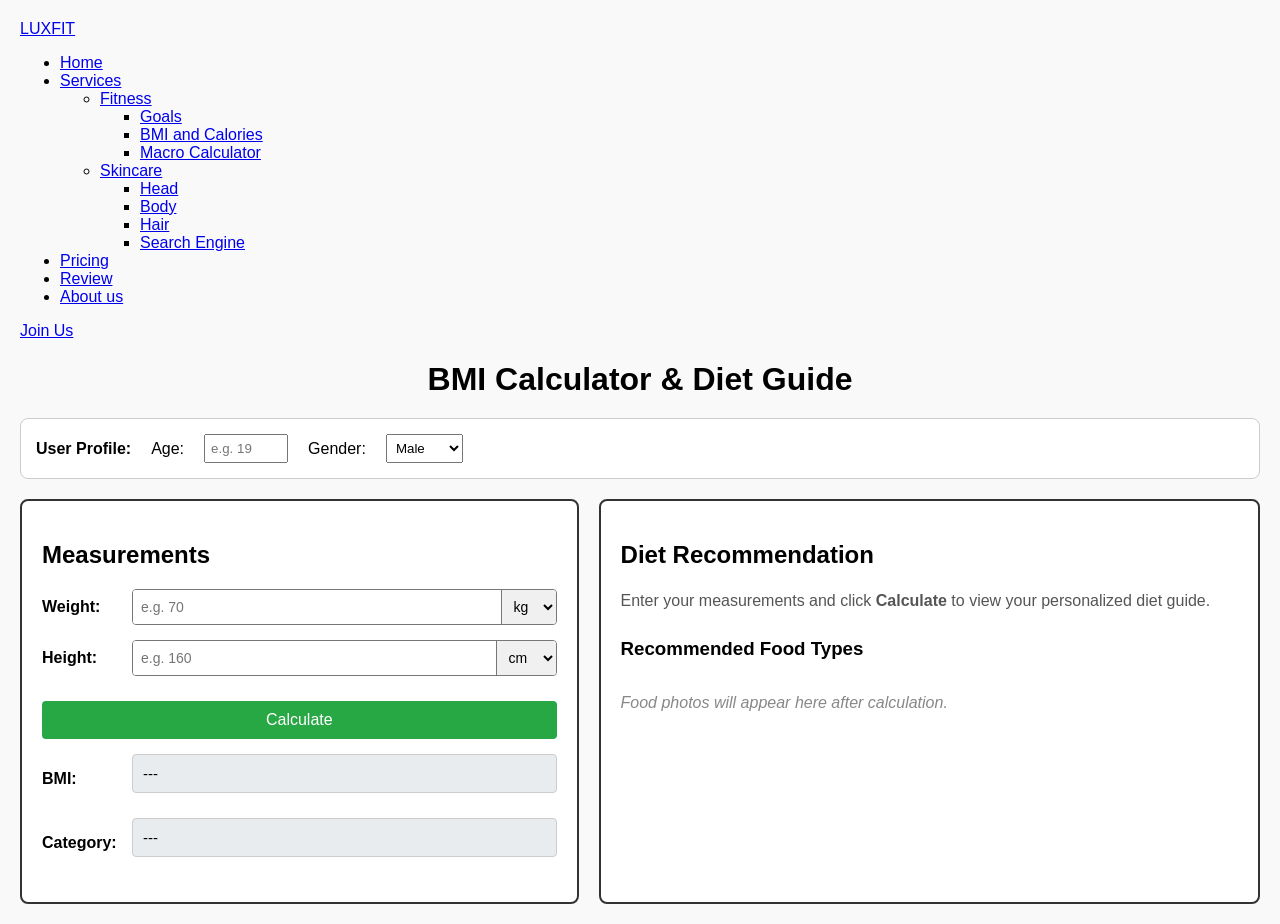
<file: BMI and Calories.html>
<!DOCTYPE html>
<html lang="en">
<head>
    <meta charset="UTF-8">
    <title>BMI Calculator & Diet Guide</title>
    <style>
        body {
            font-family: Arial, sans-serif;
            margin: 20px;
            background-color: #f9f9f9;
        }

        h1 {
            text-align: center;
            margin-bottom: 20px;
        }

        .profile-container {
            background-color: #fff;
            border: 1px solid #ccc;
            padding: 15px;
            border-radius: 8px;
            margin-bottom: 20px;
            display: flex;
            gap: 20px;
            align-items: center;
        }

        .main-container {
            display: flex;
            gap: 20px;
            align-items: stretch;
        }

        .card-left {
            flex: 1;
            background-color: #fff;
            border: 2px solid #333;
            padding: 20px;
            border-radius: 8px;
            display: flex;
            flex-direction: column;
        }

        .card-right {
            flex: 1.2;
            background-color: #fff;
            border: 2px solid #333;
            padding: 20px;
            border-radius: 8px;
            display: flex;
            flex-direction: column;
        }

        .input-row {
            display: flex;
            align-items: center;
            margin-bottom: 15px;
            gap: 10px;
        }

        .input-row label {
            width: 80px;
            font-weight: bold;
        }

        .inline-group {
            display: flex;
            flex: 1;
            border: 1px solid #777;
            border-radius: 4px;
            overflow: hidden;
        }

        .inline-group input {
            flex: 1;
            padding: 8px;
            border: none;
            outline: none;
            font-size: 14px;
            width: 100%;
        }

        .inline-group select {
            padding: 8px;
            border: none;
            border-left: 1px solid #777;
            background-color: #f0f0f0;
            font-size: 14px;
            cursor: pointer;
        }

        .calc-btn {
            width: 100%;
            padding: 10px;
            background-color: #28a745;
            color: white;
            font-size: 16px;
            border: none;
            border-radius: 4px;
            cursor: pointer;
            margin-top: 10px;
            margin-bottom: 15px;
        }

        .calc-btn:hover {
            background-color: #218838;
        }

        .result-box {
            background-color: #e9ecef;
            border: 1px solid #ccc;
            padding: 10px;
            border-radius: 4px;
            font-size: 15px;
            margin-bottom: 10px;
        }

        .image-gallery {
            display: flex;
            gap: 15px;
            margin-top: 15px;
            flex-wrap: wrap;
        }

        .food-card {
            flex: 1;
            min-width: 120px;
            text-align: center;
        }

        .food-card img {
            width: 100%;
            height: 100px;
            object-fit: cover;
            border-radius: 6px;
            border: 1px solid #ddd;
        }

        .food-card p {
            margin-top: 5px;
            font-size: 12px;
            font-weight: bold;
            margin-bottom: 5px;
        }

        /* Calorie Calculator Section */
        .calorie-card-box {
            margin-top: 20px;
            background-color: #fff;
            border: 2px solid #333;
            padding: 20px;
            border-radius: 8px;
        }

        .food-select-row {
            display: flex;
            gap: 10px;
            align-items: center;
            margin-bottom: 10px;
            background-color: #f8f9fa;
            padding: 10px 14px;
            border-radius: 6px;
            border: 1px solid #e0e0e0;
            flex-wrap: wrap;
            position: relative;
        }

        .food-input-container {
            position: relative;
            flex: 2;
            min-width: 180px;
        }

        .food-name-input {
            width: 100%;
            padding: 8px;
            border: 1px solid #ccc;
            border-radius: 4px;
            font-size: 14px;
            box-sizing: border-box;
        }

        /* Autocomplete Suggestions Box */
        .autocomplete-items {
            position: absolute;
            border: 1px solid #d4d4d4;
            border-bottom: none;
            border-top: none;
            z-index: 99;
            top: 100%;
            left: 0;
            right: 0;
            background-color: #fff;
            max-height: 180px;
            overflow-y: auto;
            box-shadow: 0px 4px 6px rgba(0,0,0,0.1);
        }

        .autocomplete-items div {
            padding: 8px 12px;
            cursor: pointer;
            background-color: #fff;
            border-bottom: 1px solid #d4d4d4;
            font-size: 13px;
            display: flex;
            justify-content: space-between;
        }

        .autocomplete-items div:hover {
            background-color: #e9e9e9;
        }

        .kcal-input-container, .portion-input-container {
            display: flex;
            align-items: center;
            gap: 5px;
            flex: 1;
            min-width: 140px;
        }

        .kcal-input-container input, .portion-input-container input {
            width: 80px;
            padding: 7px;
            border: 1px solid #ccc;
            border-radius: 4px;
            font-size: 14px;
        }

        .remove-btn {
            background-color: #dc3545;
            color: white;
            border: none;
            padding: 7px 12px;
            border-radius: 4px;
            cursor: pointer;
            font-size: 14px;
            font-weight: bold;
        }

        .add-btn {
            background-color: #007bff;
            color: white;
            border: none;
            padding: 9px 16px;
            border-radius: 4px;
            cursor: pointer;
            font-size: 15px;
            font-weight: bold;
            margin-top: 10px;
        }

        .total-calorie-box {
            background-color: #e8f4ea;
            border: 1px solid #28a745;
            color: #155724;
            padding: 14px;
            border-radius: 6px;
            font-weight: bold;
            text-align: center;
            margin-top: 15px;
            font-size: 18px;
        }

        .feedback-box {
            margin-top: 12px;
            padding: 12px 16px;
            border-radius: 6px;
            font-size: 14px;
            line-height: 1.4;
            display: none;
        }

        .feedback-warning { background-color: #fff3cd; border: 1px solid #ffeeba; color: #856404; }
        .feedback-encouragement { background-color: #cce5ff; border: 1px solid #b8daff; color: #004085; }
        .feedback-good { background-color: #d4edda; border: 1px solid #c3e6cb; color: #155724; }

        .helper-badge {
            display: inline-block;
            background-color: #e2e3e5;
            color: #383d41;
            font-size: 12px;
            padding: 4px 10px;
            border-radius: 12px;
            cursor: pointer;
            margin-bottom: 12px;
        }
    </style>
</head>
<body>

        <!-- header section code -->
     <header>
        <a href="#home" class="logo">LUX<span>FIT</span></a>
        
        <div class='bx bx-menu' id="menu-icon"></div>  
        




<ul class="navbar">
    <li><a href="index.html">Home</a></li>
    <li class="services-menu">
        <a href="#" class="services-toggle" role="button" aria-expanded="false">
            Services <i class='bx bx-chevron-down'></i>
        </a>
    
        <ul class="dropdown">
            <!-- Fitness Nested Dropdown -->
            <li class="has-nested">
                <a href="#" class="nested-toggle">Fitness <i class='bx bx-chevron-down'></i></a>
                <ul class="nested-dropdown">
                    <li><a href="t3.html">Goals</a></li>
                    <li><a href="bmi.html">BMI and Calories</a></li>
                    <li><a href="macro-calculator.html">Macro Calculator</a></li>
                </ul>
            </li>

            <!-- Skincare Nested Dropdown -->
            <li class="has-nested">
                <a href="#" class="nested-toggle">Skincare <i class='bx bx-chevron-down'></i></a>
                <ul class="nested-dropdown">
                    <li><a href="head.html">Head</a></li>
                    <li><a href="body.html">Body</a></li>
                    <li><a href="hair.html">Hair</a></li>
                    <li><a href="search.html">Search Engine</a></li>
                </ul>
            </li>
        </ul>
    </li>
    
    <li><a href="#plans">Pricing</a></li>
    <li><a href="#review">Review</a></li>
    <li><a href="index.html#about">About us</a></li>
</ul>




    
        <div class="top-btn">
            <a href="#" class="nav-btn">Join Us</a>
        </div>
     </header>

    <h1>BMI Calculator & Diet Guide</h1>

    <div class="profile-container">
        <strong>User Profile:</strong>
        <label for="age">Age:</label>
        <input type="number" id="age" min="1" max="120" placeholder="e.g. 19" style="width: 70px; padding: 5px;">

        <label for="gender">Gender:</label>
        <select id="gender" style="padding: 5px;">
            <option value="male">Male</option>
            <option value="female">Female</option>
            <option value="other">Other</option>
        </select>
    </div>

    <div class="main-container">
        <div class="card-left">
            <h2>Measurements</h2>
            <div class="input-row">
                <label for="weight">Weight:</label>
                <div class="inline-group">
                    <input type="number" id="weight" step="any" placeholder="e.g. 70">
                    <select id="weightUnit">
                        <option value="kg">kg</option>
                        <option value="lbs">lbs</option>
                    </select>
                </div>
            </div>

            <div class="input-row">
                <label for="height">Height:</label>
                <div class="inline-group" id="singleHeightContainer">
                    <input type="number" id="height" step="any" placeholder="e.g. 160">
                    <select id="heightUnit" onchange="toggleHeightInput()">
                        <option value="cm">cm</option>
                        <option value="m">m</option>
                        <option value="ft">ft/in</option>
                    </select>
                </div>

                <div id="feetContainer" style="display: none; flex: 1;">
                    <div style="display: flex; gap: 5px;">
                        <div class="inline-group">
                            <input type="number" id="feet" placeholder="ft">
                        </div>
                        <div class="inline-group">
                            <input type="number" id="inches" placeholder="in">
                            <select id="heightUnitFt" onchange="toggleHeightInput()">
                                <option value="ft">ft/in</option>
                                <option value="cm">cm</option>
                                <option value="m">m</option>
                            </select>
                        </div>
                    </div>
                </div>
            </div>

            <button class="calc-btn" onclick="processBMI()">Calculate</button>

            <div class="input-row">
                <label>BMI:</label>
                <div class="result-box" style="flex: 1;" id="bmiValue">---</div>
            </div>

            <div class="input-row">
                <label>Category:</label>
                <div class="result-box" style="flex: 1;" id="categoryValue">---</div>
            </div>
        </div>

        <div class="card-right">
            <h2>Diet Recommendation</h2>
            <div id="recommendationText" style="line-height: 1.5; color: #555;">
                Enter your measurements and click <strong>Calculate</strong> to view your personalized diet guide.
            </div>

            <h3 style="margin-top: 25px;">Recommended Food Types</h3>
            <div class="image-gallery" id="foodGallery">
                <div style="color: #888; font-style: italic;">Food photos will appear here after calculation.</div>
            </div>
        </div>
    </div>

    <!-- CALORIE CALCULATOR BOX WITH AUTOCOMPLETE -->
    <div class="calorie-card-box" id="calorieCardBox" style="display: none;">
        <h2>Custom Meal Calorie Calculator</h2>
        <p style="font-size: 14px; color: #666; margin-bottom: 8px;">
            Type in your food items—<strong>auto-suggestions will auto-fill calorie values!</strong> Try typing <em>Pork</em>, <em>Beef</em>, <em>Prawn</em>, or <em>Rice</em>.
        </p>

        <span class="helper-badge" onclick="alert('Quick Myanmar Benchmark Reference:\n• Water Spinach (Gazun Ywet): ~19 kcal/100g\n• Prawn / Shrimp: ~99 kcal/100g\n• Cooked Rice (Htamin): ~130 kcal/100g\n• Pork Curry (Lean): ~242 kcal/100g\n• Beef Curry: ~250 kcal/100g\n• Mohinga: ~120 kcal/100g\n• Tea Leaf Salad (Laphet Thoke): ~280 kcal/100g')">
            ℹ️ Quick Myanmar Calorie Reference Guide
        </span>

        <div id="calorieRowsContainer"></div>

        <button class="add-btn" onclick="addFoodRow()">+ Add Food Item</button>

        <div class="total-calorie-box" id="totalCalorieBox">
            Estimated Meal Total: 0 kcal
        </div>

        <div class="feedback-box" id="feedbackBox"></div>
    </div>

    <script>
        let currentBMICategory = "Normal weight";

        // Local & Myanmar Calorie Lookup Database (kcal per 100g)
        const foodDatabase = [
            // Meats & Seafood
            { name: "Pork (Lean Curry)", cal: 242 },
            { name: "Pork Belly (Fatty)", cal: 518 },
            { name: "Beef (Lean Curry)", cal: 250 },
            { name: "Prawn / Shrimp", cal: 99 },
            { name: "Chicken Breast (Grilled/Boiled)", cal: 165 },
            { name: "Chicken Curry (with Gravy)", cal: 215 },
            { name: "Freshwater Fish / Hilsa (Nga Hlaing)", cal: 180 },
            { name: "Fried Fish Fillet", cal: 232 },
            { name: "Mutton / Goat Curry", cal: 234 },

            // Myanmar Dishes & Staples
            { name: "Cooked White Rice (Htamin)", cal: 130 },
            { name: "Cooked Sticky Rice (Kauk Hnyin)", cal: 160 },
            { name: "Mohinga (Noodles + Soup)", cal: 120 },
            { name: "Tea Leaf Salad (Laphet Thoke)", cal: 280 },
            { name: "Shan Noodles (Shan Khauk Swe)", cal: 145 },
            { name: "Water Spinach (Gazun Ywet)", cal: 19 },
            { name: "Eggplant Curry (Khayan Thee)", cal: 85 },

            // Eggs & Others
            { name: "Boiled Egg", cal: 155 },
            { name: "Fried Egg", cal: 196 },
            { name: "Steamed Broccoli", cal: 35 },
            { name: "Apple", cal: 52 },
            { name: "Banana", cal: 89 }
        ];

        // Default food rows populated based on BMI result
        const defaultFoods = {
            "Underweight": [
                { name: "Pork (Lean Curry)", calPer100g: 242, defaultGrams: 150 },
                { name: "Cooked White Rice (Htamin)", calPer100g: 130, defaultGrams: 200 },
                { name: "Prawn / Shrimp", calPer100g: 99, defaultGrams: 100 }
            ],
            "Normal weight": [
                { name: "Chicken Curry (with Gravy)", calPer100g: 215, defaultGrams: 150 },
                { name: "Cooked White Rice (Htamin)", calPer100g: 130, defaultGrams: 150 },
                { name: "Water Spinach (Gazun Ywet)", calPer100g: 19, defaultGrams: 100 }
            ],
            "Overweight": [
                { name: "Prawn / Shrimp", calPer100g: 99, defaultGrams: 150 },
                { name: "Water Spinach (Gazun Ywet)", calPer100g: 19, defaultGrams: 150 },
                { name: "Cooked White Rice (Htamin)", calPer100g: 130, defaultGrams: 100 }
            ],
            "Obese": [
                { name: "Water Spinach (Gazun Ywet)", calPer100g: 19, defaultGrams: 200 },
                { name: "Freshwater Fish / Hilsa (Nga Hlaing)", calPer100g: 180, defaultGrams: 120 },
                { name: "Steamed Broccoli", calPer100g: 35, defaultGrams: 150 }
            ]
        };

        function toggleHeightInput() {
            const singleUnit = document.getElementById("heightUnit").value;
            const singleContainer = document.getElementById("singleHeightContainer");
            const feetContainer = document.getElementById("feetContainer");

            if (singleUnit === "ft") {
                singleContainer.style.display = "none";
                feetContainer.style.display = "block";
                document.getElementById("heightUnitFt").value = "ft";
            } else {
                singleContainer.style.display = "flex";
                feetContainer.style.display = "none";
            }
        }

        function calculateBMI(weightKg, heightMeters) {
            return weightKg / (heightMeters * heightMeters);
        }

        function getDietDetails(bmi, age, gender) {
            let category = "";
            let text = "";
            let foods = [];

            // Updated Unsplash URLs ensuring reliable image loading
            if (bmi < 18.5) {
                category = "Underweight";
                text = "Focus on a nutrient-dense calorie surplus. Include healthy protein (pork, beef, prawns), whole grains, and healthy fats to build lean mass.";
                foods = [
                    { name: "Avocado & Healthy Fats", url: "https://images.unsplash.com/photo-1523049673857-eb18f1d7b578?auto=format&fit=crop&w=300&q=80" },
                    { name: "Nuts & Seeds", url: "https://images.unsplash.com/photo-1508061253366-f7da158b6d46?auto=format&fit=crop&w=300&q=80" },
                    { name: "Lean Chicken Breast", url: "https://images.unsplash.com/photo-1532550907401-a500c9a57435?auto=format&fit=crop&w=300&q=80" }
                ];
            } else if (bmi >= 18.5 && bmi < 25.0) {
                category = "Normal weight";
                text = "Maintain a balanced diet with whole foods, lean proteins (prawns, fish, chicken), fresh vegetables, and rice to keep energy levels stable.";
                foods = [
                    { name: "Fresh Vegetables", url: "https://images.unsplash.com/photo-1540420773420-3366772f4999?auto=format&fit=crop&w=300&q=80" },
                    { name: "Lean Poultry", url: "https://images.unsplash.com/photo-1532550907401-a500c9a57435?auto=format&fit=crop&w=300&q=80" },
                    { name: "Cooked Rice", url: "https://images.unsplash.com/photo-1586201375761-83865001e31c?auto=format&fit=crop&w=300&q=80" }
                ];
            } else if (bmi >= 25.0 && bmi < 30.0) {
                category = "Overweight";
                text = "Aim for a slight caloric deficit. Focus on high-fiber greens (Water Spinach), prioritize lean protein (prawns, white fish), and reduce heavy oils.";
                foods = [
                    { name: "Leafy Spinach / Greens", url: "https://images.unsplash.com/photo-1576045057995-568f588f82fb?auto=format&fit=crop&w=300&q=80" },
                    { name: "Lentils & Beans", url: "https://images.unsplash.com/photo-1551462147-ff29053bfc14?auto=format&fit=crop&w=300&q=80" },
                    { name: "Fresh Berries", url: "https://images.unsplash.com/photo-1464965911861-746a04b4bca6?auto=format&fit=crop&w=300&q=80" }
                ];
            } else {
                category = "Obese";
                text = "Focus on a structured caloric deficit with whole foods. Eliminate deep-fried snacks, sugary drinks, and excess oil in curries.";
                foods = [
                    { name: "Steamed Vegetables", url: "https://images.unsplash.com/photo-1510812431401-41d2bd2722f3?auto=format&fit=crop&w=300&q=80" },
                    { name: "Lean Fish Fillet", url: "https://images.unsplash.com/photo-1519708227418-c8fd9a32b7a2?auto=format&fit=crop&w=300&q=80" },
                    { name: "Leafy Greens", url: "https://images.unsplash.com/photo-1576045057995-568f588f82fb?auto=format&fit=crop&w=300&q=80" }
                ];
            }

            if (age < 25) {
                text += " (Note: As a young adult, make sure you consume sufficient daily protein to fuel active muscle mass.)";
            } else if (age >= 50) {
                text += " (Note: Prioritize calcium and protein-rich meals to maintain bone density and muscle retention.)";
            }

            if (gender === "female") {
                text += " Include iron-rich greens and healthy essential fats for hormonal health.";
            } else if (gender === "male") {
                text += " Keep lean protein levels high for active muscle recovery.";
            }

            return { category, text, foods };
        }

        function setupAutocomplete(inputElement, kcalInputElement) {
            inputElement.addEventListener("input", function() {
                const val = this.value;
                closeAllLists();
                if (!val) return false;

                const listContainer = document.createElement("DIV");
                listContainer.setAttribute("class", "autocomplete-items");
                this.parentNode.appendChild(listContainer);

                foodDatabase.forEach(item => {
                    if (item.name.toLowerCase().includes(val.toLowerCase())) {
              const itemDiv = document.createElement("DIV");
                        itemDiv.innerHTML = `<span><strong>${item.name.substr(0, val.length)}</strong>${item.name.substr(val.length)}</span><span style="color:#28a745; font-weight:bold;">${item.cal} kcal</span>`;
                        
                        itemDiv.addEventListener("click", function() {
                            inputElement.value = item.name;
                            kcalInputElement.value = item.cal;
                            closeAllLists();
                            recalculateTotalCalories();
                        });
                        listContainer.appendChild(itemDiv);
                    }
                });
            });
        }

        function closeAllLists(elmnt) {
            const items = document.getElementsByClassName("autocomplete-items");
            for (let i = 0; i < items.length; i++) {
                if (elmnt != items[i]) {
                    items[i].parentNode.removeChild(items[i]);
                }
            }
        }

        document.addEventListener("click", function (e) {
            closeAllLists(e.target);
        });

        function addFoodRow(foodName = "", calPer100g = 150, grams = 100) {
            const container = document.getElementById("calorieRowsContainer");
            const row = document.createElement("div");
            row.className = "food-select-row";

            const itemNum = container.children.length + 1;
            row.innerHTML = `
                <strong class="item-label" style="font-size: 13px; min-width: 55px;">Item ${itemNum}:</strong>
                <div class="food-input-container">
                    <input type="text" class="food-name-input" value="${foodName}" placeholder="Start typing (Pork, Prawn, Rice...)">
                </div>
                <div class="kcal-input-container">
                    <input type="number" class="cal-input" value="${calPer100g}" min="0" step="5" oninput="recalculateTotalCalories()">
                    <span style="font-size: 13px; color: #555;">kcal/100g</span>
                </div>
                <div class="portion-input-container">
                    <input type="number" class="gram-input" value="${grams}" min="0" step="5" oninput="recalculateTotalCalories()">
                    <span style="font-size: 13px; color: #555;">grams (g)</span>
                </div>
                <button class="remove-btn" onclick="removeFoodRow(this)">✕</button>
            `;
            
            container.appendChild(row);

            const nameInput = row.querySelector(".food-name-input");
            const calInput = row.querySelector(".cal-input");
            setupAutocomplete(nameInput, calInput);

            recalculateTotalCalories();
        }

        function removeFoodRow(btn) {
            const row = btn.closest(".food-select-row");
            row.remove();
            updateItemLabels();
            recalculateTotalCalories();
        }

        function updateItemLabels() {
            const rows = document.querySelectorAll(".food-select-row");
            rows.forEach((row, idx) => {
                let label = row.querySelector(".item-label");
                if (label) label.textContent = `Item ${idx + 1}:`;
            });
        }

        function recalculateTotalCalories() {
            let total = 0;
            const rows = document.querySelectorAll(".food-select-row");

            rows.forEach(row => {
                const calPer100g = parseFloat(row.querySelector(".cal-input").value) || 0;
                const grams = parseFloat(row.querySelector(".gram-input").value) || 0;

                if (calPer100g > 0 && grams > 0) {
                    total += (grams / 100) * calPer100g;
                }
            });

            const roundTotal = Math.round(total);
            document.getElementById("totalCalorieBox").textContent = `Estimated Meal Total: ${roundTotal} kcal`;

            evaluateMealCalories(roundTotal);
        }

        function evaluateMealCalories(totalCalories) {
            const feedbackBox = document.getElementById("feedbackBox");
            if (!feedbackBox) return;

            if (totalCalories === 0) {
                feedbackBox.style.display = "none";
                return;
            }

            feedbackBox.style.display = "block";
            feedbackBox.className = "feedback-box";

            if (currentBMICategory === "Overweight" || currentBMICategory === "Obese") {
                if (totalCalories > 750) {
                    feedbackBox.classList.add("feedback-warning");
                    feedbackBox.innerHTML = `<strong>Gentle Note:</strong> This meal total (${totalCalories} kcal) is quite rich. If you are aiming for a caloric deficit, consider trimming portion sizes slightly or pairing with lighter greens!`;
                } else {
                    feedbackBox.classList.add("feedback-good");
                    feedbackBox.innerHTML = `<strong>Looking Good:</strong> This meal estimate (${totalCalories} kcal) fits well within a balanced, moderate portion for weight management!`;
                }
            } else if (currentBMICategory === "Underweight") {
                if (totalCalories < 500) {
                    feedbackBox.classList.add("feedback-encouragement");
                    feedbackBox.innerHTML = `<strong>Gentle Note:</strong> This meal total (${totalCalories} kcal) is relatively light. Adding healthy fats or increasing portion sizes can help reach your energy goals!`;
                } else {
                    feedbackBox.classList.add("feedback-good");
                    feedbackBox.innerHTML = `<strong>Great Choice:</strong> This meal estimate (${totalCalories} kcal) provides a solid, nutrient-dense calorie boost to support your gain goals!`;
                }
            } else {
                if (totalCalories > 850) {
                    feedbackBox.classList.add("feedback-warning");
                    feedbackBox.innerHTML = `<strong>Note:</strong> This is a fairly hearty meal (${totalCalories} kcal). Ensure it aligns with your total daily energy needs!`;
                } else {
                    feedbackBox.classList.add("feedback-good");
                    feedbackBox.innerHTML = `<strong>Balanced Meal:</strong> This meal total (${totalCalories} kcal) fits comfortably into a standard daily diet.`;
                }
            }
        }

        function processBMI() {
            const ageInput = parseInt(document.getElementById("age").value);
            const genderInput = document.getElementById("gender").value;
            const weightInput = parseFloat(document.getElementById("weight").value);
            const weightUnit = document.getElementById("weightUnit").value;
            
            const bmiBox = document.getElementById("bmiValue");
            const categoryBox = document.getElementById("categoryValue");
            const recommendationText = document.getElementById("recommendationText");
            const foodGallery = document.getElementById("foodGallery");
            const calorieCardBox = document.getElementById("calorieCardBox");
            const calorieRowsContainer = document.getElementById("calorieRowsContainer");

            if (isNaN(ageInput) || ageInput <= 0) {
                alert("Please enter a valid age in the top profile bar.");
                return;
            }

            if (isNaN(weightInput) || weightInput <= 0) {
                alert("Please enter a valid weight.");
                return;
            }

            let weightKg = (weightUnit === "lbs") ? (weightInput * 0.453592) : weightInput;
            let heightMeters = 0;

            const singleUnit = document.getElementById("heightUnit").value;
            if (singleUnit === "ft" || document.getElementById("feetContainer").style.display === "block") {
                const feet = parseFloat(document.getElementById("feet").value) || 0;
                const inches = parseFloat(document.getElementById("inches").value) || 0;
                
                if (feet <= 0 && inches <= 0) {
                    alert("Please enter valid height values.");
                    return;
                }
                heightMeters = ((feet * 12) + inches) * 0.0254;
            } else {
                const heightInput = parseFloat(document.getElementById("height").value);
                if (isNaN(heightInput) || heightInput <= 0) {
                    alert("Please enter a valid height.");
                    return;
                }
                heightMeters = (singleUnit === "cm") ? (heightInput / 100) : heightInput;
            }

            const bmi = calculateBMI(weightKg, heightMeters);
            const details = getDietDetails(bmi, ageInput, genderInput);

            currentBMICategory = details.category;

            bmiBox.textContent = bmi.toFixed(2);
            categoryBox.textContent = details.category;
            recommendationText.textContent = details.text;

            foodGallery.innerHTML = "";
            calorieRowsContainer.innerHTML = "";

            details.foods.forEach((item) => {
                const card = document.createElement("div");
                card.className = "food-card";
                card.innerHTML = `<img src="${item.url}" alt="${item.name}"><p>${item.name}</p>`;
                foodGallery.appendChild(card);
            });

            const initialList = defaultFoods[details.category] || defaultFoods["Normal weight"];
            initialList.forEach(item => {
                addFoodRow(item.name, item.calPer100g, item.defaultGrams);
            });

            calorieCardBox.style.display = "block";
        }
    </script>

</body>
</html>
</file>
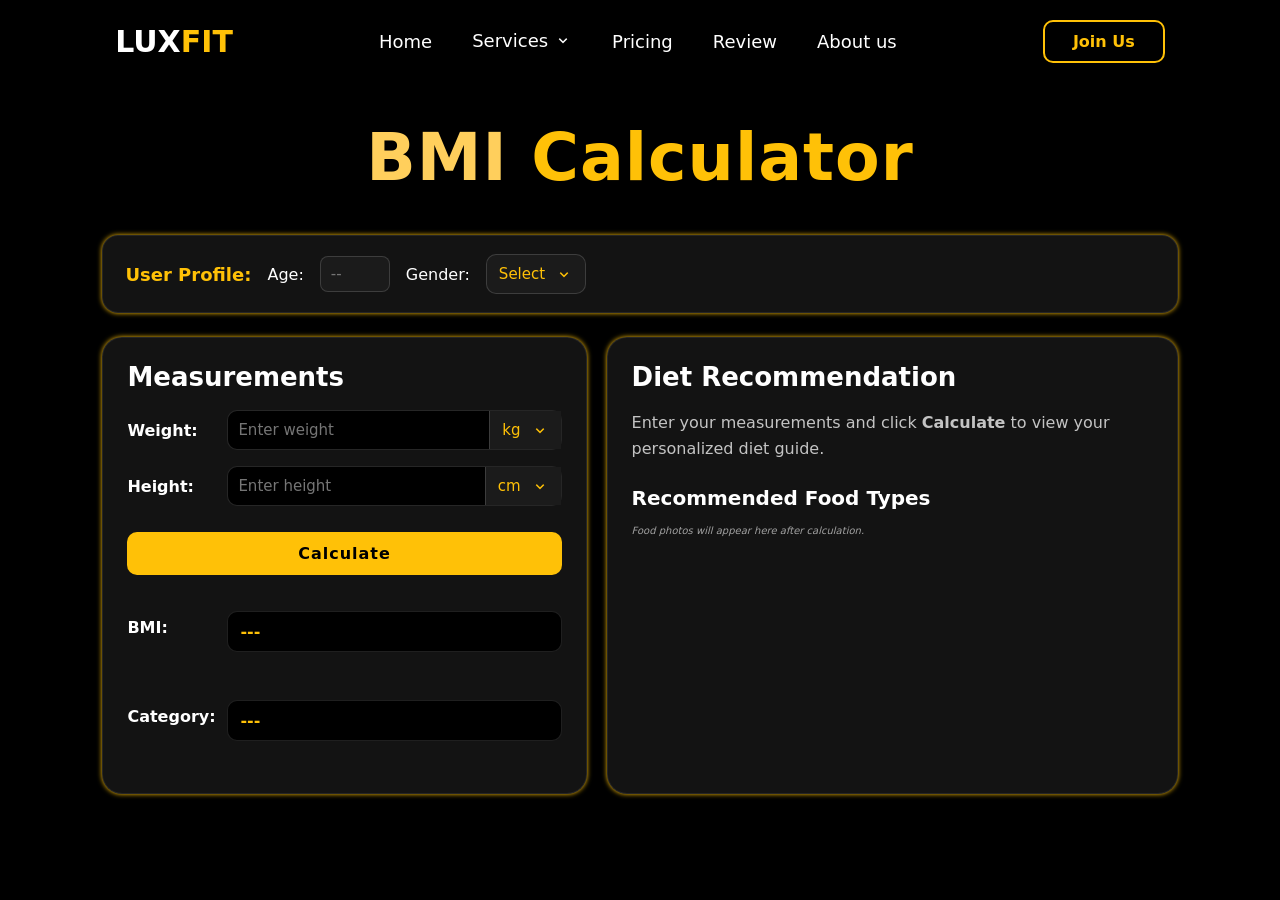
<file: bmi.html>
<!DOCTYPE html>
<html lang="en">
<head>
    <meta charset="UTF-8">
    <meta name="viewport" content="width=device-width, initial-scale=1.0">
    <title>BMI Calculator &amp; Diet Guide | LUXFIT</title>

    <!-- Icons (boxicons) and scroll animations (AOS) -->
    <link href='https://unpkg.com/boxicons@2.1.4/css/boxicons.min.css' rel='stylesheet'>
    <link rel="stylesheet" href="https://unpkg.com/aos@next/dist/aos.css">

    <!-- style.css = shared LUXFIT site theme | bmi.css = this page's own styles -->
    <link rel="stylesheet" href="style.css">
    <link rel="stylesheet" href="bmi.css">
</head>
<body>

    <!-- ================= HEADER / NAV BAR ================= -->
    <!-- header section code -->
     <header>
        <a href="#home" class="logo">LUX<span>FIT</span></a>
        
        <div class='bx bx-menu' id="menu-icon"></div>  
        




<ul class="navbar">
    <li><a href="idex.html">Home</a></li>
    <li class="services-menu">
        <a href="#" class="services-toggle" role="button" aria-expanded="false">
            Services <i class='bx bx-chevron-down'></i>
        </a>
    
        <ul class="dropdown">
            <!-- Fitness Nested Dropdown -->
            <li class="has-nested">
                <a href="#" class="nested-toggle">Fitness <i class='bx bx-chevron-down'></i></a>
                <ul class="nested-dropdown">
                    <li><a href="t3.html">Goals</a></li>
                    <li><a href="bmi.html">BMI and Calories</a></li>
                    <li><a href="macro-calculator.html">Macro Calculator</a></li>
                </ul>
            </li>

            <!-- Skincare Nested Dropdown -->
            <li class="has-nested">
                <a href="#" class="nested-toggle">Skincare <i class='bx bx-chevron-down'></i></a>
                <ul class="nested-dropdown">
                    <li><a href="head.html">Head</a></li>
                    <li><a href="body.html">Body</a></li>
                    <li><a href="hair.html">Hair</a></li>
                    <li><a href="search.html">Search Engine</a></li>
                </ul>
            </li>
        </ul>
    </li>
    
    <li><a href="#plans">Pricing</a></li>
    <li><a href="#review">Review</a></li>
    <li><a href="#about">About us</a></li>
</ul>




    
        <div class="top-btn">
            <a href="#" class="nav-btn">Join Us</a>
        </div>
     </header>

    <!-- ================= BMI CALCULATOR SECTION ================= -->
    <section class="bmi-section">

        <h1 class="heading" data-aos="zoom-in">BMI <span>Calculator</span></h1>

        <!-- ---- User profile: age + gender (both start empty) ---- -->
        <div class="profile-container" data-aos="fade-up">
            <strong>User Profile:</strong>

            <label for="age">Age:</label>
            <input type="number" id="age" class="age-input" placeholder="--" min="1">

            <label for="gender">Gender:</label>
            <select id="gender">
                <option value="" disabled selected>Select</option>
                <option value="male">Male</option>
                <option value="female">Female</option>
                <option value="other">Other</option>
            </select>
        </div>

        <div class="main-container">

            <!-- ---- Left card: measurements ---- -->
            <div class="card-left" data-aos="zoom-in-down">
                <h2>Measurements</h2>

                <!-- Weight + unit choice bar (kg / lbs) -->
                <div class="input-row">
                    <label for="weight">Weight:</label>
                    <div class="inline-group">
                        <input type="number" id="weight" placeholder="Enter weight" min="1">
                        <select id="weightUnit" class="unit-select">
                            <option value="kg">kg</option>
                            <option value="lbs">lbs</option>
                        </select>
                    </div>
                </div>

                <!-- Height + unit choice bar (cm / m / ft-in) -->
                <div class="input-row">
                    <label for="height">Height:</label>

                    <!-- shown for cm and m -->
                    <div class="inline-group" id="singleHeightContainer">
                        <input type="number" id="height" placeholder="Enter height" min="1">
                        <select id="heightUnit" class="unit-select" onchange="toggleHeightInput()">
                            <option value="cm">cm</option>
                            <option value="m">m</option>
                            <option value="ft">ft/in</option>
                        </select>
                    </div>

                    <!-- shown only for feet + inches -->
                    <div id="feetContainer" class="feet-container is-hidden">
                        <div class="feet-row">
                            <div class="inline-group">
                                <input type="number" id="feet" placeholder="ft" min="0">
                            </div>
                            <div class="inline-group">
                                <input type="number" id="inches" placeholder="in" min="0">
                                <select id="heightUnitFt" class="unit-select" onchange="toggleHeightInput()">
                                    <option value="ft">ft/in</option>
                                    <option value="cm">cm</option>
                                    <option value="m">m</option>
                                </select>
                            </div>
                        </div>
                    </div>
                </div>

                <button class="calc-btn" onclick="processBMI()">Calculate</button>

                <!-- Results -->
                <div class="input-row">
                    <label>BMI:</label>
                    <div class="result-box flex-1" id="bmiValue">---</div>
                </div>
                <div class="input-row">
                    <label>Category:</label>
                    <div class="result-box flex-1" id="categoryValue">---</div>
                </div>
            </div>

            <!-- ---- Right card: diet recommendation ---- -->
            <div class="card-right" data-aos="zoom-in-up">
                <h2>Diet Recommendation</h2>
                <div id="recommendationText">
                    Enter your measurements and click <strong>Calculate</strong> to view your personalized diet guide.
                </div>

                <h3 class="section-subtitle">Recommended Food Types</h3>
                <div class="image-gallery" id="foodGallery">
                    <div class="gallery-placeholder">Food photos will appear here after calculation.</div>
                </div>
            </div>
        </div>

        <!-- ---- Meal calorie calculator (revealed after Calculate) ---- -->
        <div class="calorie-card-box is-hidden" id="calorieCardBox" data-aos="fade-up">
            <h2>Custom Meal Calorie Calculator</h2>
            <p>Type in your food items—auto-suggestions will auto-fill calorie values!</p>

            <div id="calorieRowsContainer"></div>

            <button class="add-btn" onclick="addFoodRow('', 0, 100)">+ Add Food Item</button>

            <div class="total-calorie-box" id="totalCalorieBox">
                Estimated Meal Total: 0 kcal
            </div>

            <!-- tells the user whether this energy suits their body type -->
            <div class="suitability-box" id="suitabilityBox">
                Calculate your BMI first to see whether this amount of energy suits your body type.
            </div>

            <div class="feedback-box" id="feedbackBox"></div>
        </div>

    </section>

    <!-- ================= SCRIPTS ================= -->
    <script src="https://unpkg.com/aos@next/dist/aos.js"></script>
    <script>AOS.init({ offset: 120, duration: 1000, once: true });</script>

    <!-- shared site script (mobile menu, nav dropdown) -->
    <script src="script.js"></script>

    <!-- this page's logic -->
    <script src="bmi.js"></script>

</body>
</html>
</file>
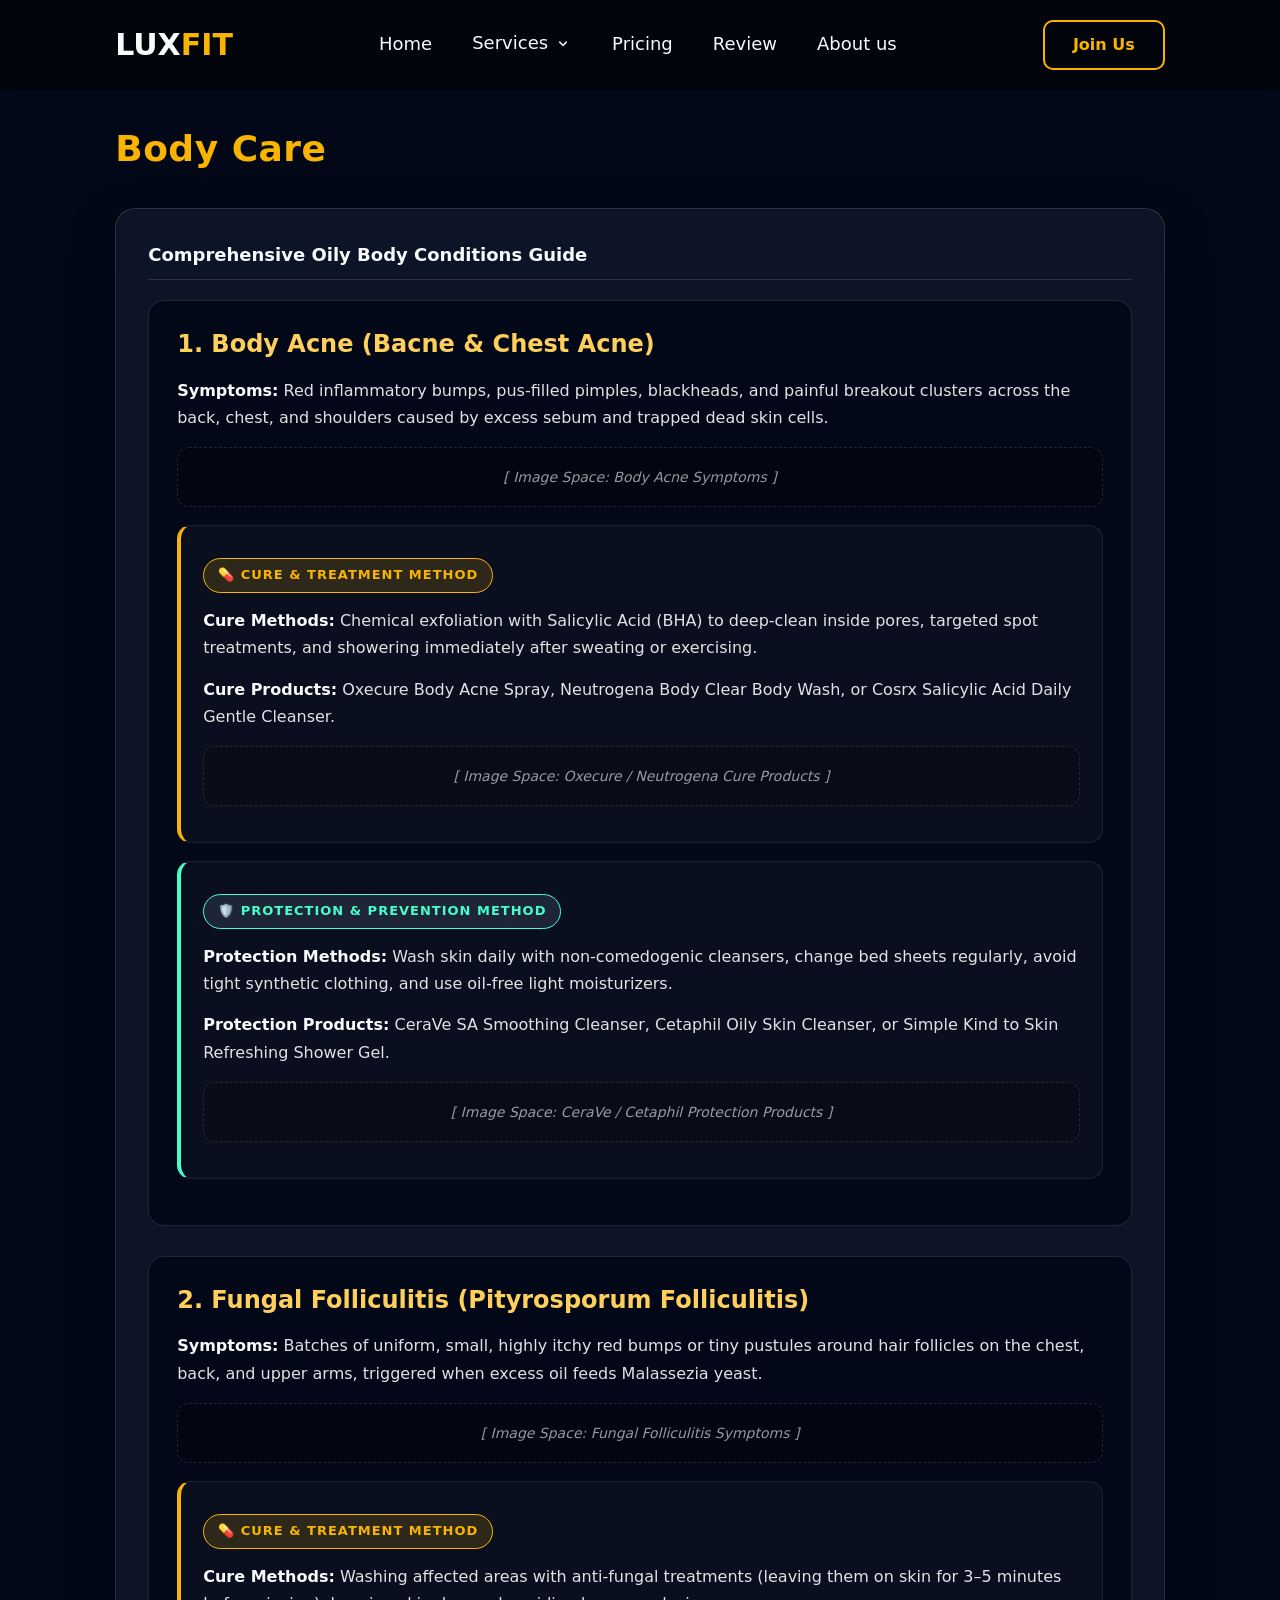
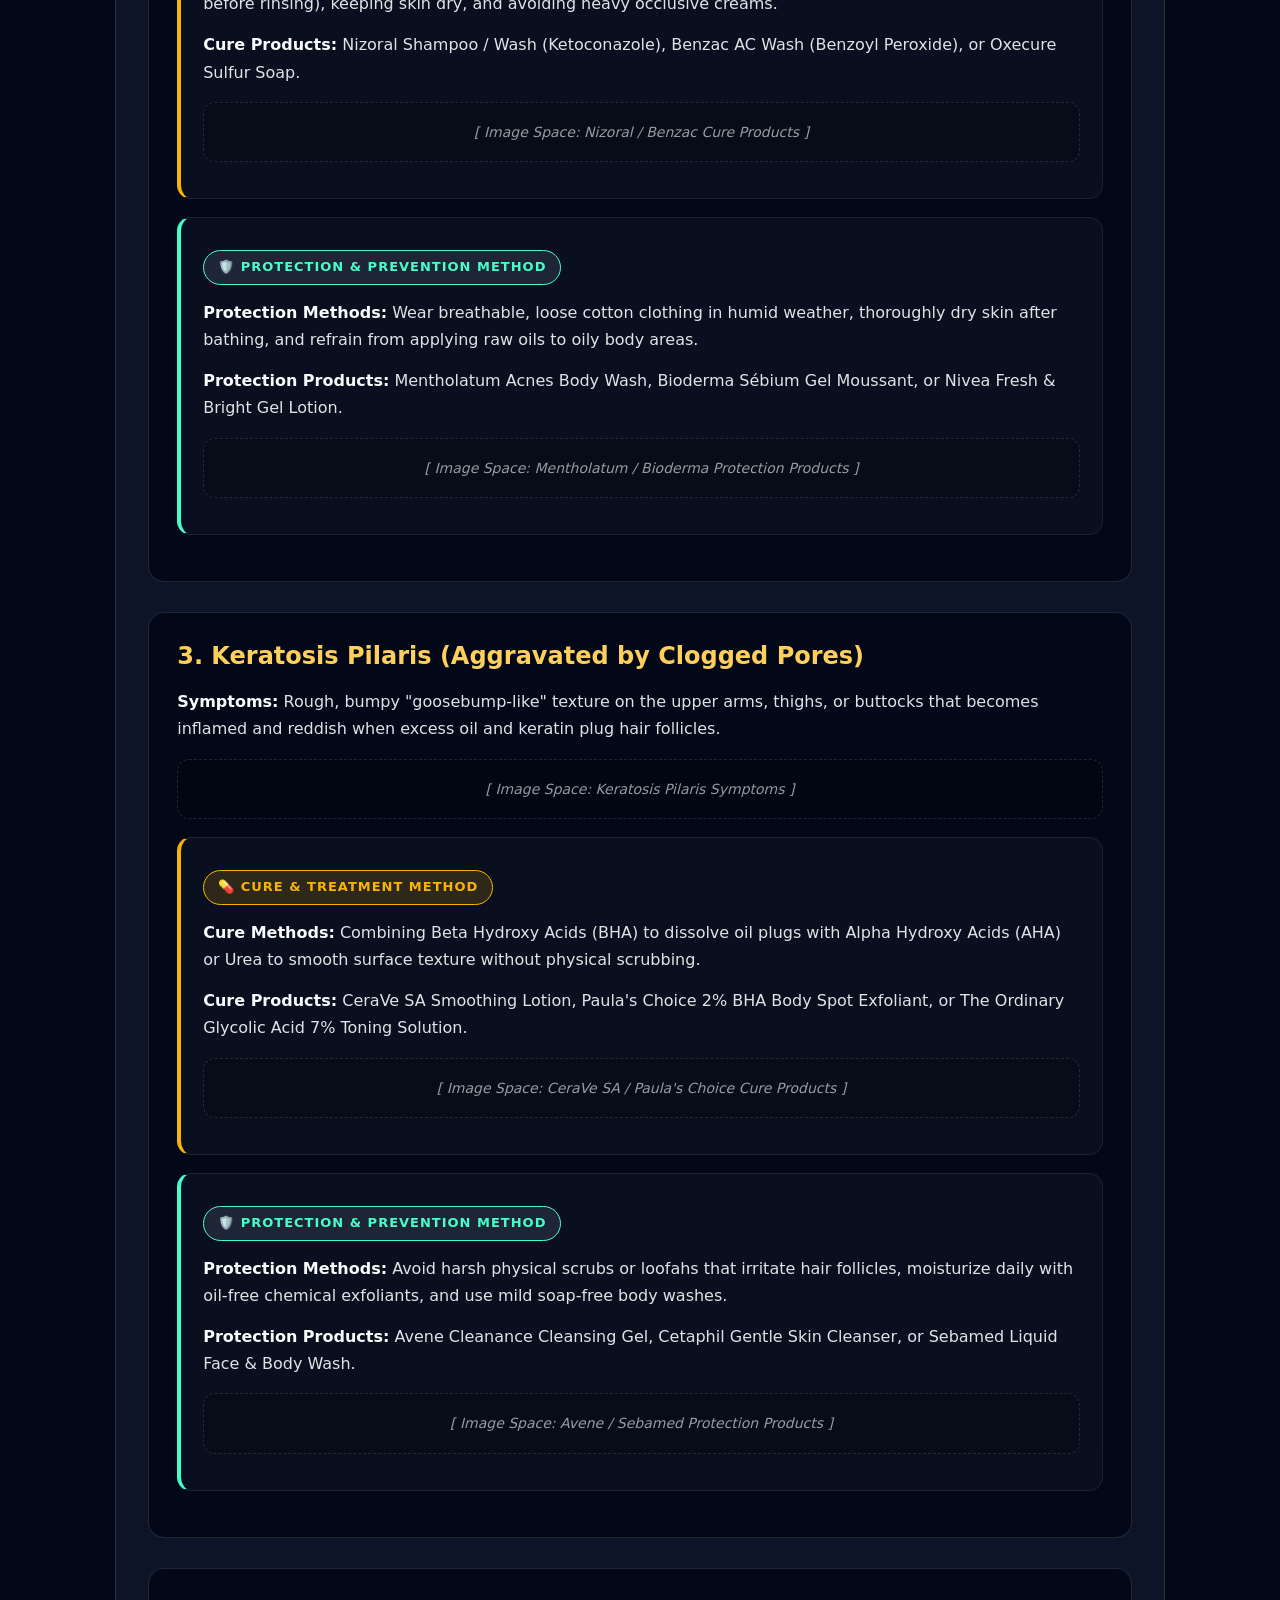
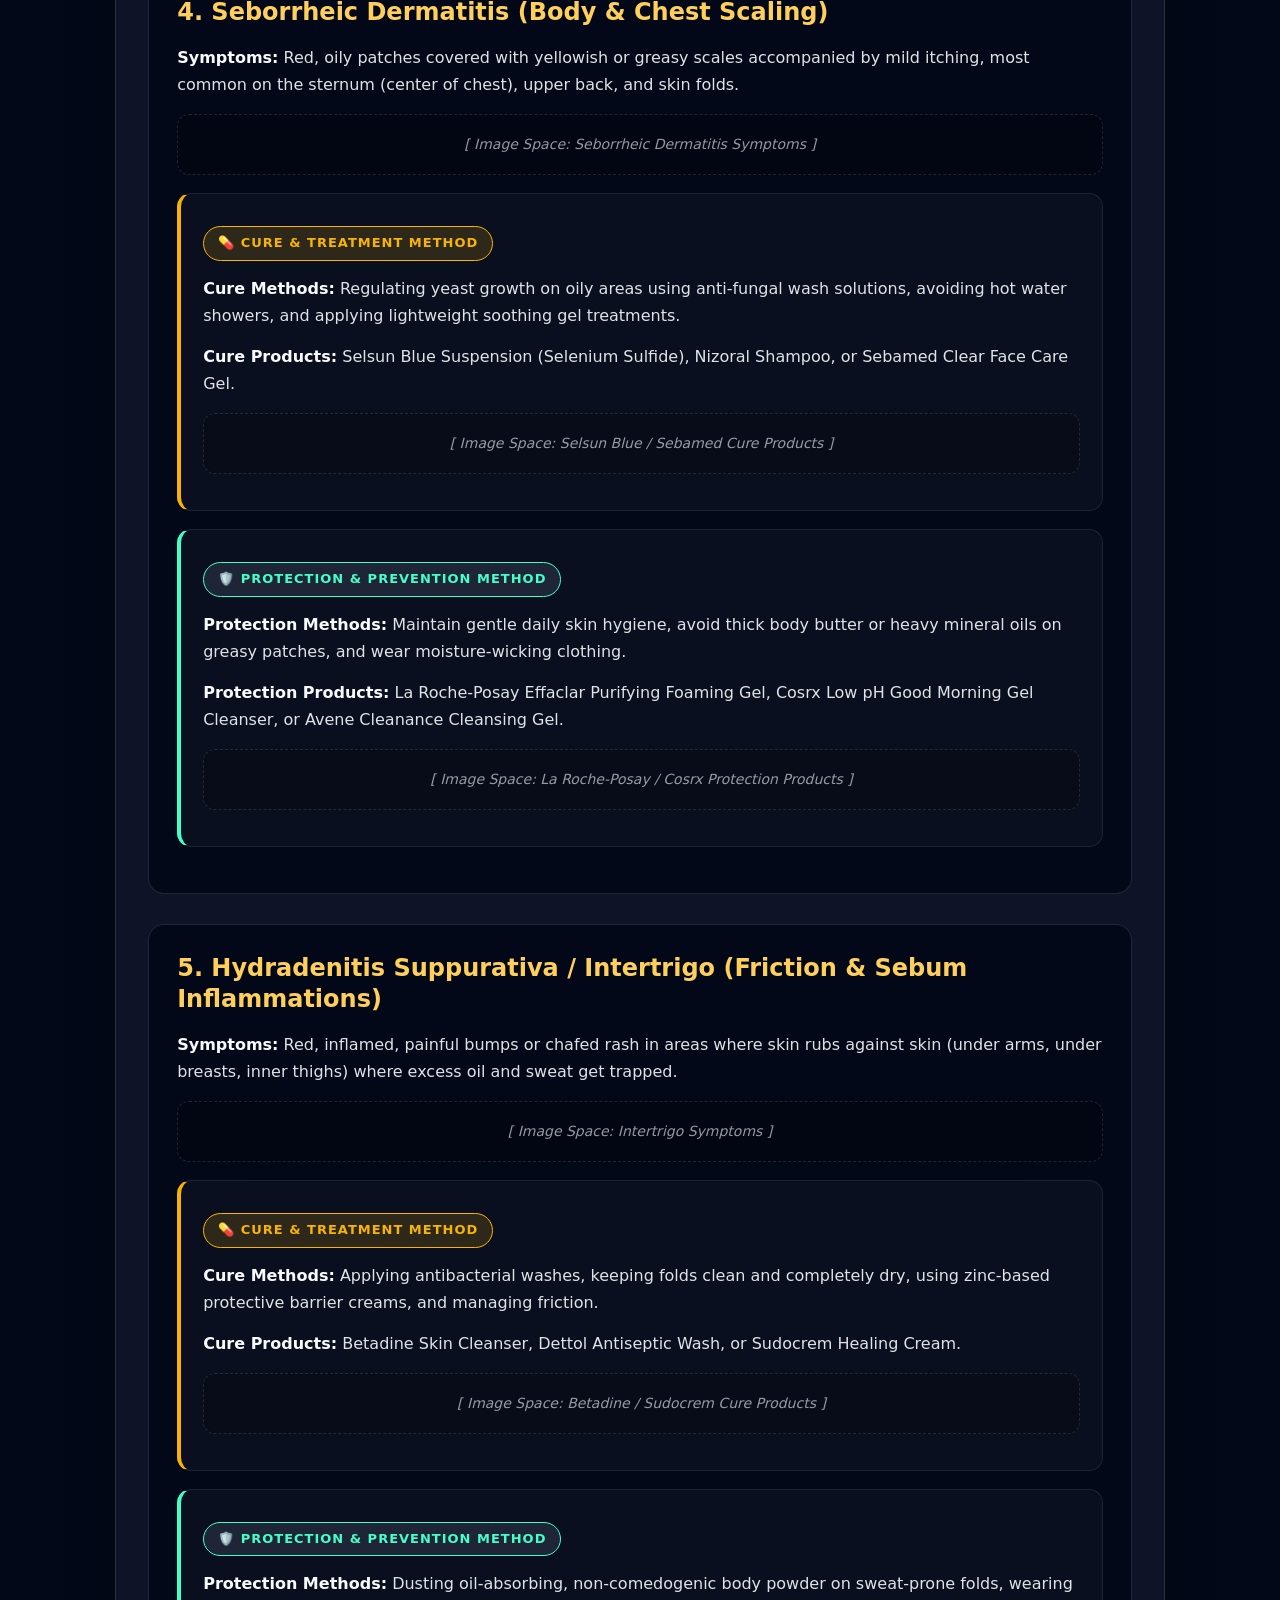
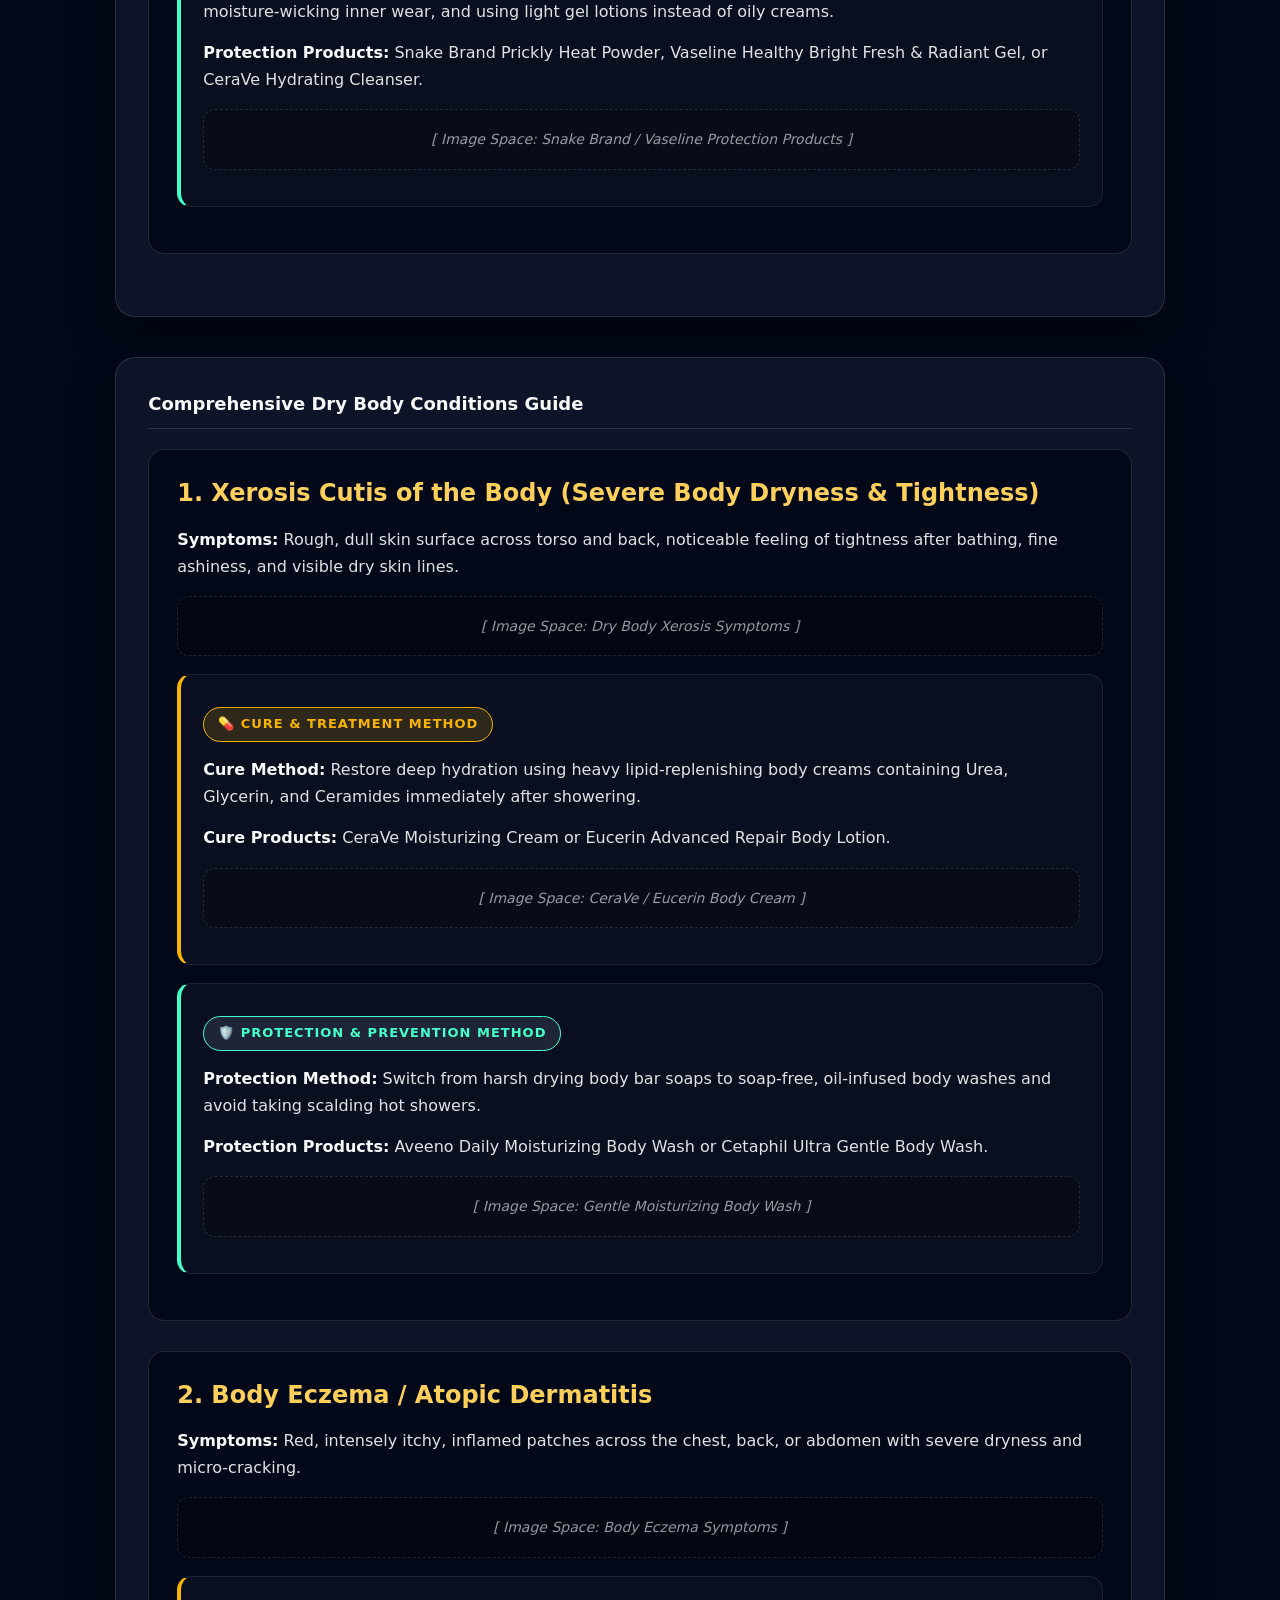
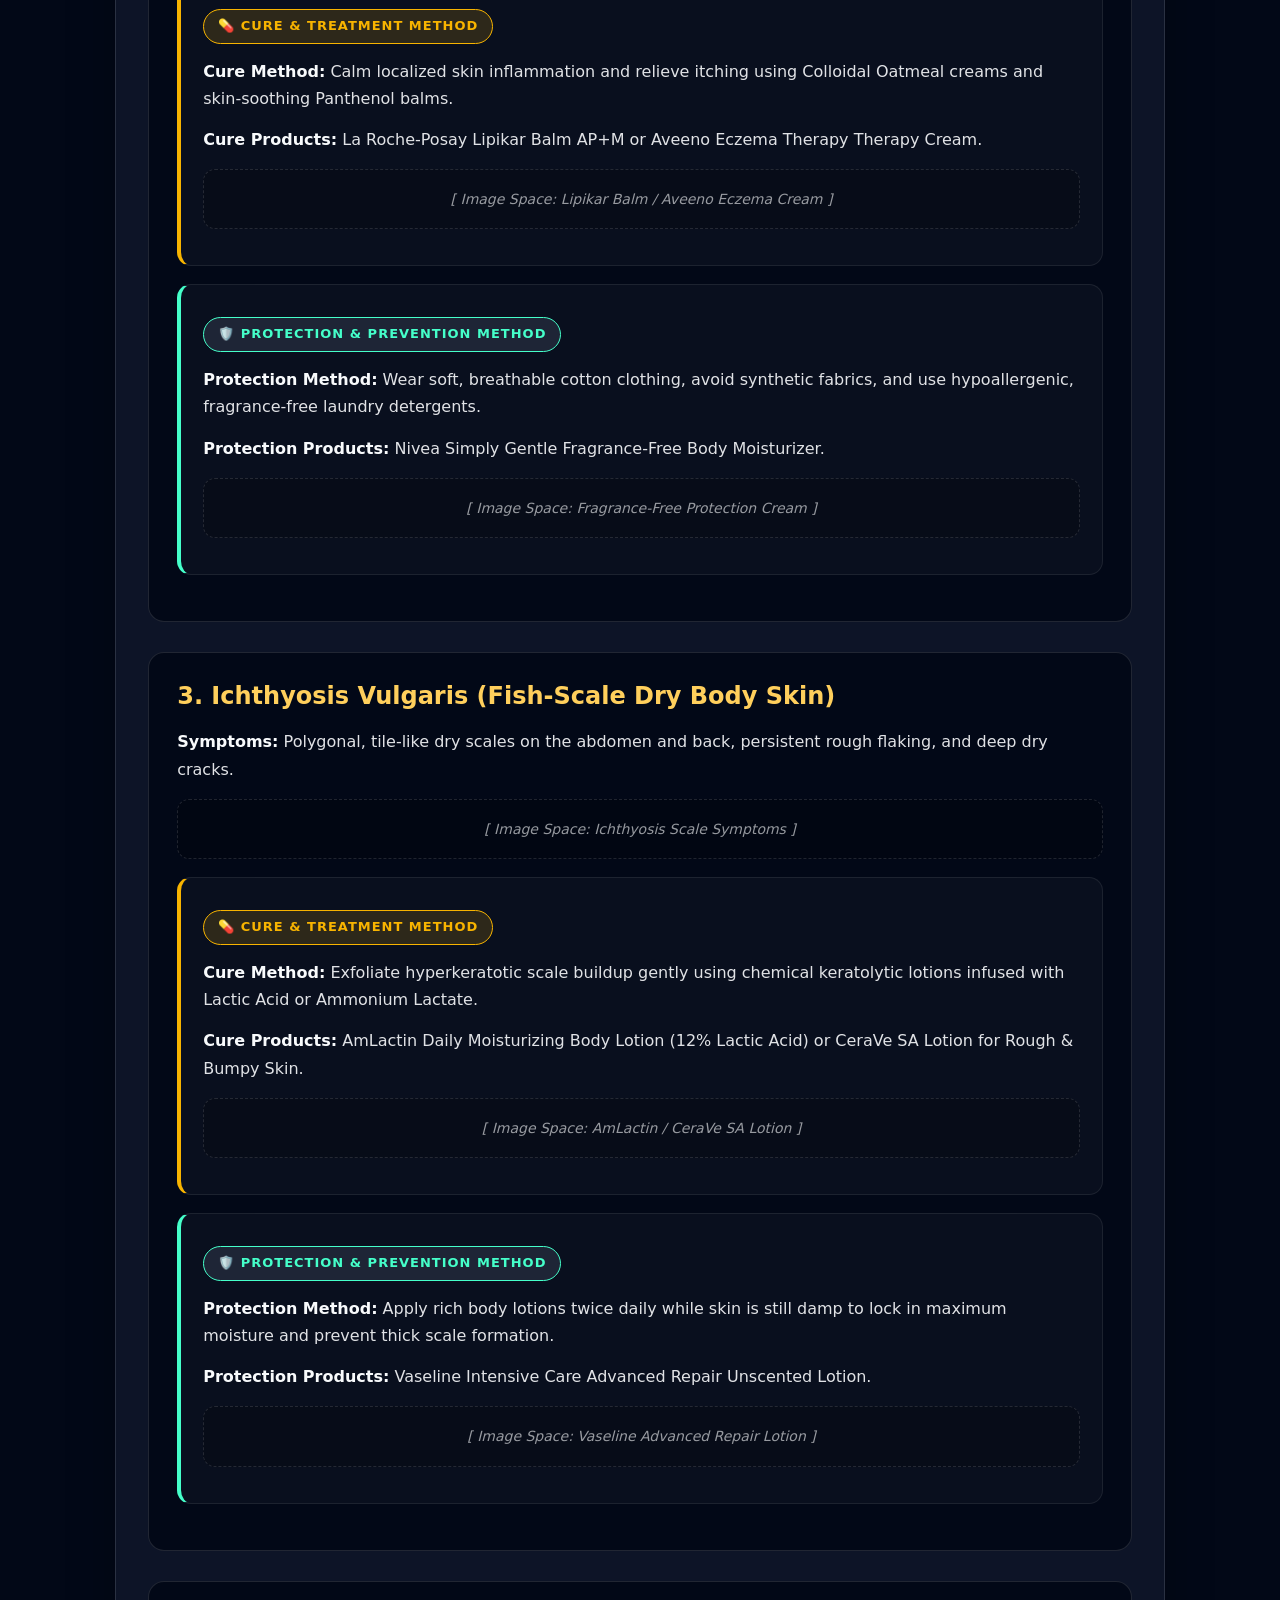
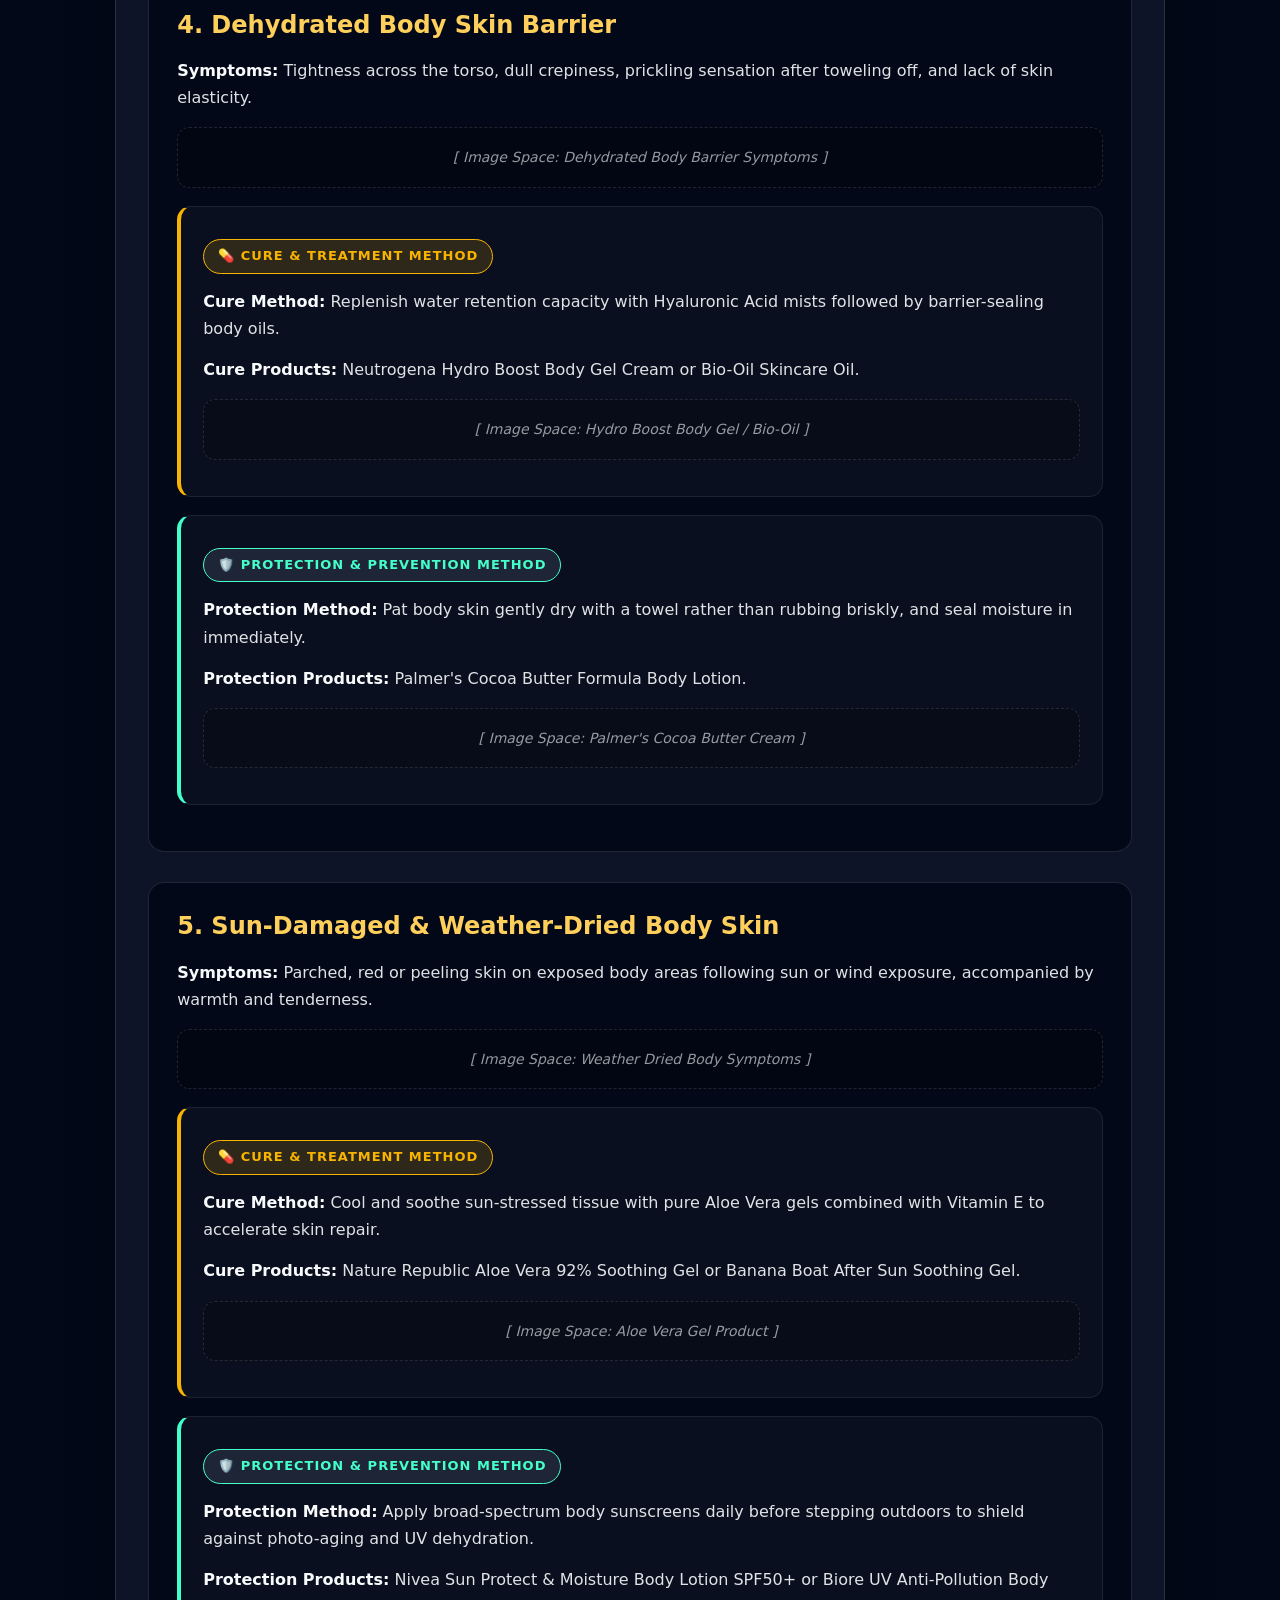
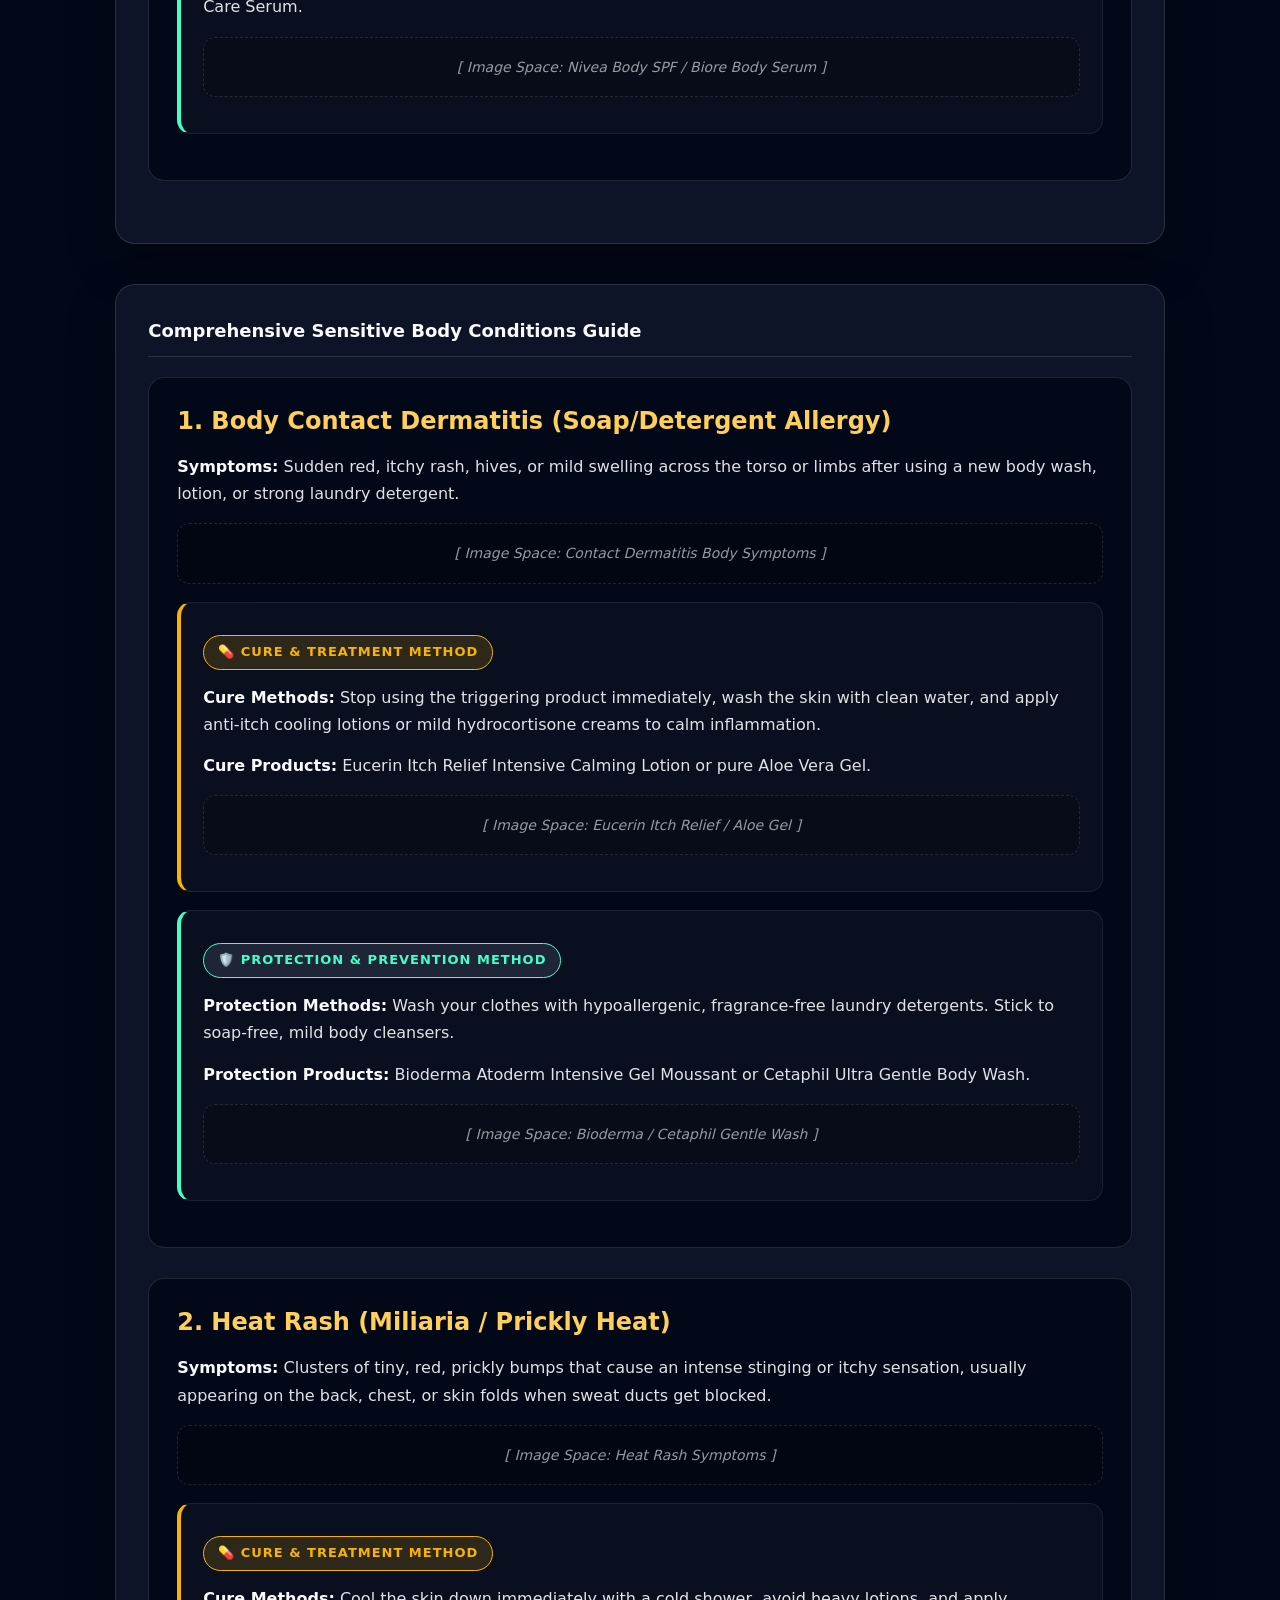
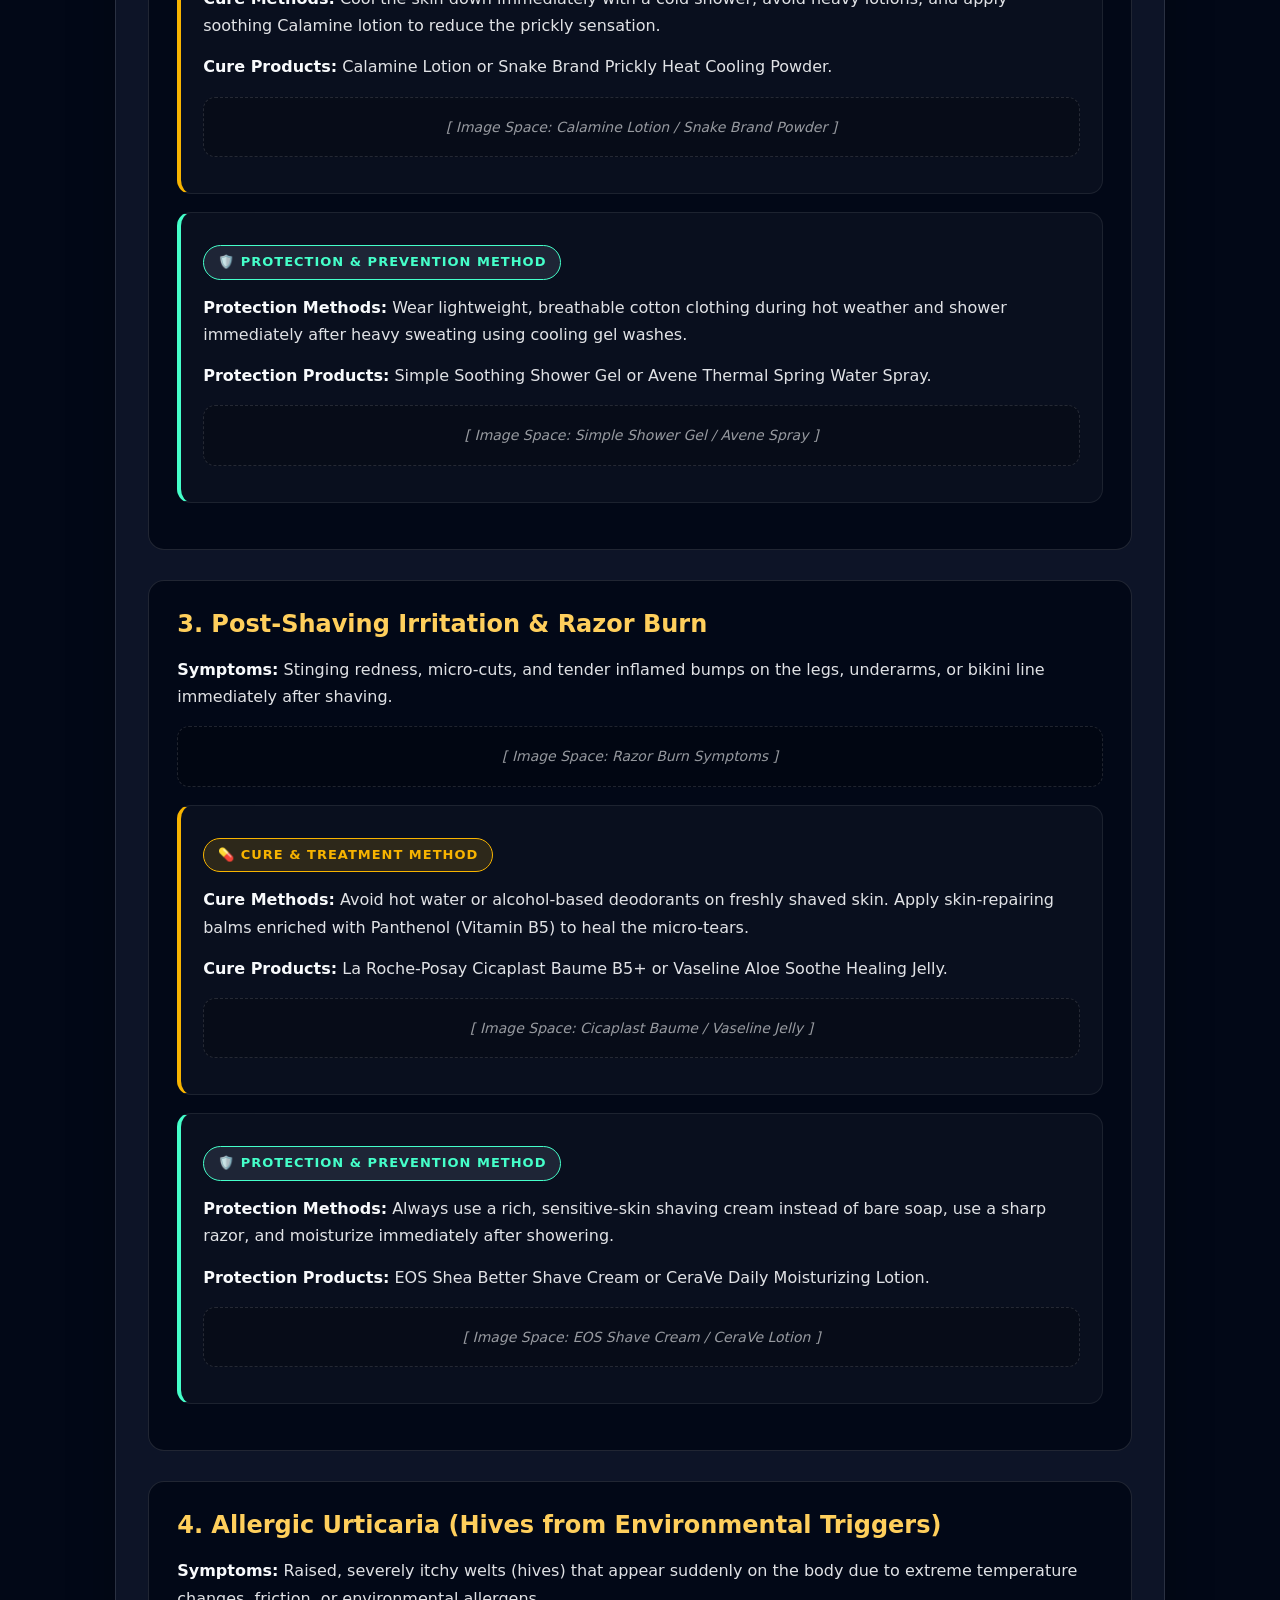
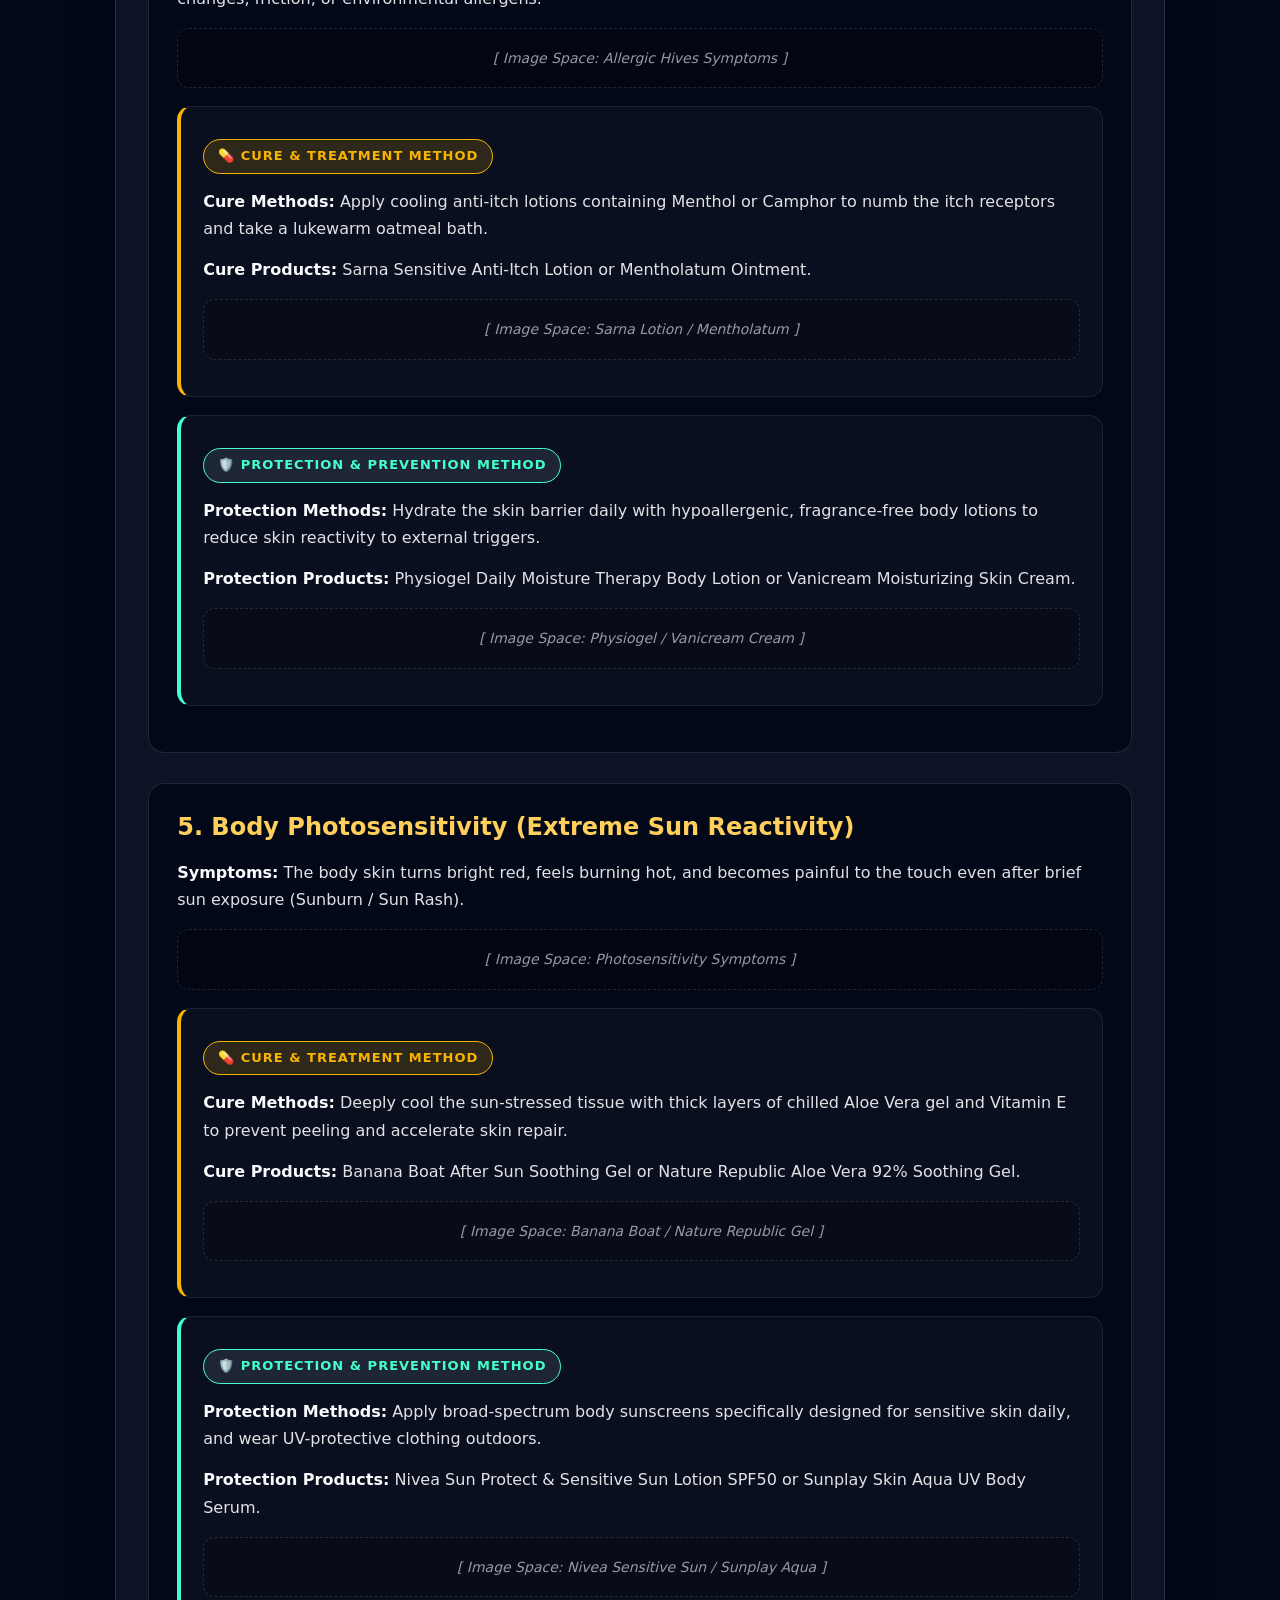
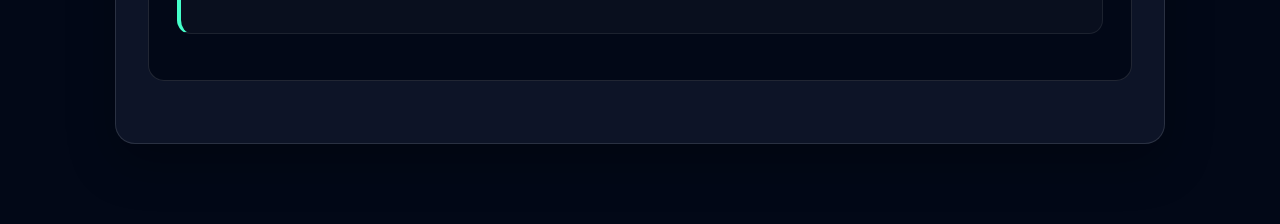
<file: body.html>
<!DOCTYPE html>
<html lang="en">
<head>
    <meta charset="UTF-8">
    <meta name="viewport" content="width=device-width, initial-scale=1.0">
    <link href='https://unpkg.com/boxicons@2.1.4/css/boxicons.min.css' rel='stylesheet'>
    <link rel="stylesheet" href="https://unpkg.com/aos@next/dist/aos.css" >
    <link rel="stylesheet" href="style.css">
    <link rel="stylesheet" href="body.css">
    <script src="script.js"></script>
    <title>Body</title>
</head>


<body>
    <!-- header section code -->
     <header>
        <a href="index.html#home" class="logo">LUX<span>FIT</span></a>
        
        <div class='bx bx-menu' id="menu-icon"></div>  
        




<ul class="navbar">
    <li><a href="index.html">Home</a></li>
    <li class="services-menu">
        <a href="#" class="services-toggle" role="button" aria-expanded="false">
            Services <i class='bx bx-chevron-down'></i>
        </a>
    
        <ul class="dropdown">
            <!-- Fitness Nested Dropdown -->
            <li class="has-nested">
                <a href="#" class="nested-toggle">Fitness <i class='bx bx-chevron-down'></i></a>
                <ul class="nested-dropdown">
                    <li><a href="t3.html">Goals</a></li>
                    <li><a href="bmi.html">BMI and Calories</a></li>
                    <li><a href="macro-calculator.html">Macro Calculator</a></li>
                </ul>
            </li>

            <!-- Skincare Nested Dropdown -->
            <li class="has-nested">
                <a href="#" class="nested-toggle">Skincare <i class='bx bx-chevron-down'></i></a>
                <ul class="nested-dropdown">
                    <li><a href="head.html">Head</a></li>
                    <li><a href="body.html">Body</a></li>
                    <li><a href="hair.html">Hair</a></li>
                    <li><a href="search.html">Search Engine</a></li>
                </ul>
            </li>
        </ul>
    </li>
    
    <li><a href="#plans">Pricing</a></li>
    <li><a href="#review">Review</a></li>
    <li><a href="index.html#about">About us</a></li>
</ul>




    
        <div class="top-btn">
            <a href="#" class="nav-btn">Join Us</a>
        </div>
     </header>


     <!-- BODY SECTION -->
            <div id="skincare-body" class="content-section">
                <h3 class="section-header-tag">Body Care</h3>
                <!-- CONTAINER FOR OILY BODY CONDITIONS -->
                <div class="section-box" id="oily-body-conditions-container">
                    <h3 style="font-family: var(--font-heading); font-size: 1.8rem; margin-bottom: 20px; border-bottom: 1px solid var(--card-border); padding-bottom: 10px;">Comprehensive Oily Body Conditions Guide</h3>
                    <div class="category-block" style="border-bottom: none; margin-bottom: 0;">
                        
                        <!-- Condition 1 -->
                        <div class="condition-card">
                            <div class="condition-title">1. Body Acne (Bacne & Chest Acne)</div>
                            <p class="symptom-text"><strong>Symptoms:</strong> Red inflammatory bumps, pus-filled pimples, blackheads, and painful breakout clusters across the back, chest, and shoulders caused by excess sebum and trapped dead skin cells.</p>
                            <div class="image-space-holder">[ Image Space: Body Acne Symptoms ]</div>

                            <div class="oily-body-cure cure-section-container">
                                <span class="sub-header-tag cure-tag">💊 CURE & TREATMENT METHOD</span>
                                <p class="cure-text"><strong>Cure Methods:</strong> Chemical exfoliation with Salicylic Acid (BHA) to deep-clean inside pores, targeted spot treatments, and showering immediately after sweating or exercising.</p>
                                <p class="product-text"><strong>Cure Products:</strong> Oxecure Body Acne Spray, Neutrogena Body Clear Body Wash, or Cosrx Salicylic Acid Daily Gentle Cleanser.</p>
                                <div class="image-space-holder">[ Image Space: Oxecure / Neutrogena Cure Products ]</div>
                            </div>

                            <div class="oily-body-protection protection-section-container">
                                <span class="sub-header-tag protection-tag">🛡️ PROTECTION & PREVENTION METHOD</span>
                                <p class="protection-text"><strong>Protection Methods:</strong> Wash skin daily with non-comedogenic cleansers, change bed sheets regularly, avoid tight synthetic clothing, and use oil-free light moisturizers.</p>
                                <p class="product-text"><strong>Protection Products:</strong> CeraVe SA Smoothing Cleanser, Cetaphil Oily Skin Cleanser, or Simple Kind to Skin Refreshing Shower Gel.</p>
                                <div class="image-space-holder">[ Image Space: CeraVe / Cetaphil Protection Products ]</div>
                            </div>
                        </div>

                        <!-- Condition 2 -->
                        <div class="condition-card">
                            <div class="condition-title">2. Fungal Folliculitis (Pityrosporum Folliculitis)</div>
                            <p class="symptom-text"><strong>Symptoms:</strong> Batches of uniform, small, highly itchy red bumps or tiny pustules around hair follicles on the chest, back, and upper arms, triggered when excess oil feeds Malassezia yeast.</p>
                            <div class="image-space-holder">[ Image Space: Fungal Folliculitis Symptoms ]</div>

                            <div class="oily-body-cure cure-section-container">
                                <span class="sub-header-tag cure-tag">💊 CURE & TREATMENT METHOD</span>
                                <p class="cure-text"><strong>Cure Methods:</strong> Washing affected areas with anti-fungal treatments (leaving them on skin for 3–5 minutes before rinsing), keeping skin dry, and avoiding heavy occlusive creams.</p>
                                <p class="product-text"><strong>Cure Products:</strong> Nizoral Shampoo / Wash (Ketoconazole), Benzac AC Wash (Benzoyl Peroxide), or Oxecure Sulfur Soap.</p>
                                <div class="image-space-holder">[ Image Space: Nizoral / Benzac Cure Products ]</div>
                            </div>

                            <div class="oily-body-protection protection-section-container">
                                <span class="sub-header-tag protection-tag">🛡️ PROTECTION & PREVENTION METHOD</span>
                                <p class="protection-text"><strong>Protection Methods:</strong> Wear breathable, loose cotton clothing in humid weather, thoroughly dry skin after bathing, and refrain from applying raw oils to oily body areas.</p>
                                <p class="product-text"><strong>Protection Products:</strong> Mentholatum Acnes Body Wash, Bioderma Sébium Gel Moussant, or Nivea Fresh & Bright Gel Lotion.</p>
                                <div class="image-space-holder">[ Image Space: Mentholatum / Bioderma Protection Products ]</div>
                            </div>
                        </div>

                        <!-- Condition 3 -->
                        <div class="condition-card">
                            <div class="condition-title">3. Keratosis Pilaris (Aggravated by Clogged Pores)</div>
                            <p class="symptom-text"><strong>Symptoms:</strong> Rough, bumpy "goosebump-like" texture on the upper arms, thighs, or buttocks that becomes inflamed and reddish when excess oil and keratin plug hair follicles.</p>
                            <div class="image-space-holder">[ Image Space: Keratosis Pilaris Symptoms ]</div>

                            <div class="oily-body-cure cure-section-container">
                                <span class="sub-header-tag cure-tag">💊 CURE & TREATMENT METHOD</span>
                                <p class="cure-text"><strong>Cure Methods:</strong> Combining Beta Hydroxy Acids (BHA) to dissolve oil plugs with Alpha Hydroxy Acids (AHA) or Urea to smooth surface texture without physical scrubbing.</p>
                                <p class="product-text"><strong>Cure Products:</strong> CeraVe SA Smoothing Lotion, Paula's Choice 2% BHA Body Spot Exfoliant, or The Ordinary Glycolic Acid 7% Toning Solution.</p>
                                <div class="image-space-holder">[ Image Space: CeraVe SA / Paula's Choice Cure Products ]</div>
                            </div>

                            <div class="oily-body-protection protection-section-container">
                                <span class="sub-header-tag protection-tag">🛡️ PROTECTION & PREVENTION METHOD</span>
                                <p class="protection-text"><strong>Protection Methods:</strong> Avoid harsh physical scrubs or loofahs that irritate hair follicles, moisturize daily with oil-free chemical exfoliants, and use mild soap-free body washes.</p>
                                <p class="product-text"><strong>Protection Products:</strong> Avene Cleanance Cleansing Gel, Cetaphil Gentle Skin Cleanser, or Sebamed Liquid Face & Body Wash.</p>
                                <div class="image-space-holder">[ Image Space: Avene / Sebamed Protection Products ]</div>
                            </div>
                        </div>

                        <!-- Condition 4 -->
                        <div class="condition-card">
                            <div class="condition-title">4. Seborrheic Dermatitis (Body & Chest Scaling)</div>
                            <p class="symptom-text"><strong>Symptoms:</strong> Red, oily patches covered with yellowish or greasy scales accompanied by mild itching, most common on the sternum (center of chest), upper back, and skin folds.</p>
                            <div class="image-space-holder">[ Image Space: Seborrheic Dermatitis Symptoms ]</div>

                            <div class="oily-body-cure cure-section-container">
                                <span class="sub-header-tag cure-tag">💊 CURE & TREATMENT METHOD</span>
                                <p class="cure-text"><strong>Cure Methods:</strong> Regulating yeast growth on oily areas using anti-fungal wash solutions, avoiding hot water showers, and applying lightweight soothing gel treatments.</p>
                                <p class="product-text"><strong>Cure Products:</strong> Selsun Blue Suspension (Selenium Sulfide), Nizoral Shampoo, or Sebamed Clear Face Care Gel.</p>
                                <div class="image-space-holder">[ Image Space: Selsun Blue / Sebamed Cure Products ]</div>
                            </div>

                            <div class="oily-body-protection protection-section-container">
                                <span class="sub-header-tag protection-tag">🛡️ PROTECTION & PREVENTION METHOD</span>
                                <p class="protection-text"><strong>Protection Methods:</strong> Maintain gentle daily skin hygiene, avoid thick body butter or heavy mineral oils on greasy patches, and wear moisture-wicking clothing.</p>
                                <p class="product-text"><strong>Protection Products:</strong> La Roche-Posay Effaclar Purifying Foaming Gel, Cosrx Low pH Good Morning Gel Cleanser, or Avene Cleanance Cleansing Gel.</p>
                                <div class="image-space-holder">[ Image Space: La Roche-Posay / Cosrx Protection Products ]</div>
                            </div>
                        </div>

                        <!-- Condition 5 -->
                        <div class="condition-card">
                            <div class="condition-title">5. Hydradenitis Suppurativa / Intertrigo (Friction & Sebum Inflammations)</div>
                            <p class="symptom-text"><strong>Symptoms:</strong> Red, inflamed, painful bumps or chafed rash in areas where skin rubs against skin (under arms, under breasts, inner thighs) where excess oil and sweat get trapped.</p>
                            <div class="image-space-holder">[ Image Space: Intertrigo Symptoms ]</div>

                            <div class="oily-body-cure cure-section-container">
                                <span class="sub-header-tag cure-tag">💊 CURE & TREATMENT METHOD</span>
                                <p class="cure-text"><strong>Cure Methods:</strong> Applying antibacterial washes, keeping folds clean and completely dry, using zinc-based protective barrier creams, and managing friction.</p>
                                <p class="product-text"><strong>Cure Products:</strong> Betadine Skin Cleanser, Dettol Antiseptic Wash, or Sudocrem Healing Cream.</p>
                                <div class="image-space-holder">[ Image Space: Betadine / Sudocrem Cure Products ]</div>
                            </div>

                            <div class="oily-body-protection protection-section-container">
                                <span class="sub-header-tag protection-tag">🛡️ PROTECTION & PREVENTION METHOD</span>
                                <p class="protection-text"><strong>Protection Methods:</strong> Dusting oil-absorbing, non-comedogenic body powder on sweat-prone folds, wearing moisture-wicking inner wear, and using light gel lotions instead of oily creams.</p>
                                <p class="product-text"><strong>Protection Products:</strong> Snake Brand Prickly Heat Powder, Vaseline Healthy Bright Fresh & Radiant Gel, or CeraVe Hydrating Cleanser.</p>
                                <div class="image-space-holder">[ Image Space: Snake Brand / Vaseline Protection Products ]</div>
                            </div>
                        </div>

                    </div>
                </div>

                <!-- CONTAINER FOR DRY BODY CONDITIONS -->
                <div class="section-box" id="dry-body-conditions-container">
                    <h3 style="font-family: var(--font-heading); font-size: 1.8rem; margin-bottom: 20px; border-bottom: 1px solid var(--card-border); padding-bottom: 10px;">Comprehensive Dry Body Conditions Guide</h3>
                    <div class="category-block" style="border-bottom: none; margin-bottom: 0;">
                        
                        <!-- Body Condition 1 -->
                        <div class="condition-card">
                            <div class="condition-title">1. Xerosis Cutis of the Body (Severe Body Dryness & Tightness)</div>
                            <p class="symptom-text"><strong>Symptoms:</strong> Rough, dull skin surface across torso and back, noticeable feeling of tightness after bathing, fine ashiness, and visible dry skin lines.</p>
                            <div class="image-space-holder">[ Image Space: Dry Body Xerosis Symptoms ]</div>

                            <div class="dry-body-cure cure-section-container">
                                <span class="sub-header-tag cure-tag">💊 CURE & TREATMENT METHOD</span>
                                <p class="cure-text"><strong>Cure Method:</strong> Restore deep hydration using heavy lipid-replenishing body creams containing Urea, Glycerin, and Ceramides immediately after showering.</p>
                                <p class="product-text"><strong>Cure Products:</strong> CeraVe Moisturizing Cream or Eucerin Advanced Repair Body Lotion.</p>
                                <div class="image-space-holder">[ Image Space: CeraVe / Eucerin Body Cream ]</div>
                            </div>

                            <div class="dry-body-protection protection-section-container">
                                <span class="sub-header-tag protection-tag">🛡️ PROTECTION & PREVENTION METHOD</span>
                                <p class="protection-text"><strong>Protection Method:</strong> Switch from harsh drying body bar soaps to soap-free, oil-infused body washes and avoid taking scalding hot showers.</p>
                                <p class="product-text"><strong>Protection Products:</strong> Aveeno Daily Moisturizing Body Wash or Cetaphil Ultra Gentle Body Wash.</p>
                                <div class="image-space-holder">[ Image Space: Gentle Moisturizing Body Wash ]</div>
                            </div>
                        </div>

                        <!-- Body Condition 2 -->
                        <div class="condition-card">
                            <div class="condition-title">2. Body Eczema / Atopic Dermatitis</div>
                            <p class="symptom-text"><strong>Symptoms:</strong> Red, intensely itchy, inflamed patches across the chest, back, or abdomen with severe dryness and micro-cracking.</p>
                            <div class="image-space-holder">[ Image Space: Body Eczema Symptoms ]</div>

                            <div class="dry-body-cure cure-section-container">
                                <span class="sub-header-tag cure-tag">💊 CURE & TREATMENT METHOD</span>
                                <p class="cure-text"><strong>Cure Method:</strong> Calm localized skin inflammation and relieve itching using Colloidal Oatmeal creams and skin-soothing Panthenol balms.</p>
                                <p class="product-text"><strong>Cure Products:</strong> La Roche-Posay Lipikar Balm AP+M or Aveeno Eczema Therapy Therapy Cream.</p>
                                <div class="image-space-holder">[ Image Space: Lipikar Balm / Aveeno Eczema Cream ]</div>
                            </div>

                            <div class="dry-body-protection protection-section-container">
                                <span class="sub-header-tag protection-tag">🛡️ PROTECTION & PREVENTION METHOD</span>
                                <p class="protection-text"><strong>Protection Method:</strong> Wear soft, breathable cotton clothing, avoid synthetic fabrics, and use hypoallergenic, fragrance-free laundry detergents.</p>
                                <p class="product-text"><strong>Protection Products:</strong> Nivea Simply Gentle Fragrance-Free Body Moisturizer.</p>
                                <div class="image-space-holder">[ Image Space: Fragrance-Free Protection Cream ]</div>
                            </div>
                        </div>

                        <!-- Body Condition 3 -->
                        <div class="condition-card">
                            <div class="condition-title">3. Ichthyosis Vulgaris (Fish-Scale Dry Body Skin)</div>
                            <p class="symptom-text"><strong>Symptoms:</strong> Polygonal, tile-like dry scales on the abdomen and back, persistent rough flaking, and deep dry cracks.</p>
                            <div class="image-space-holder">[ Image Space: Ichthyosis Scale Symptoms ]</div>

                            <div class="dry-body-cure cure-section-container">
                                <span class="sub-header-tag cure-tag">💊 CURE & TREATMENT METHOD</span>
                                <p class="cure-text"><strong>Cure Method:</strong> Exfoliate hyperkeratotic scale buildup gently using chemical keratolytic lotions infused with Lactic Acid or Ammonium Lactate.</p>
                                <p class="product-text"><strong>Cure Products:</strong> AmLactin Daily Moisturizing Body Lotion (12% Lactic Acid) or CeraVe SA Lotion for Rough & Bumpy Skin.</p>
                                <div class="image-space-holder">[ Image Space: AmLactin / CeraVe SA Lotion ]</div>
                            </div>

                            <div class="dry-body-protection protection-section-container">
                                <span class="sub-header-tag protection-tag">🛡️ PROTECTION & PREVENTION METHOD</span>
                                <p class="protection-text"><strong>Protection Method:</strong> Apply rich body lotions twice daily while skin is still damp to lock in maximum moisture and prevent thick scale formation.</p>
                                <p class="product-text"><strong>Protection Products:</strong> Vaseline Intensive Care Advanced Repair Unscented Lotion.</p>
                                <div class="image-space-holder">[ Image Space: Vaseline Advanced Repair Lotion ]</div>
                            </div>
                        </div>

                        <!-- Body Condition 4 -->
                        <div class="condition-card">
                            <div class="condition-title">4. Dehydrated Body Skin Barrier</div>
                            <p class="symptom-text"><strong>Symptoms:</strong> Tightness across the torso, dull crepiness, prickling sensation after toweling off, and lack of skin elasticity.</p>
                            <div class="image-space-holder">[ Image Space: Dehydrated Body Barrier Symptoms ]</div>

                            <div class="dry-body-cure cure-section-container">
                                <span class="sub-header-tag cure-tag">💊 CURE & TREATMENT METHOD</span>
                                <p class="cure-text"><strong>Cure Method:</strong> Replenish water retention capacity with Hyaluronic Acid mists followed by barrier-sealing body oils.</p>
                                <p class="product-text"><strong>Cure Products:</strong> Neutrogena Hydro Boost Body Gel Cream or Bio-Oil Skincare Oil.</p>
                                <div class="image-space-holder">[ Image Space: Hydro Boost Body Gel / Bio-Oil ]</div>
                            </div>

                            <div class="dry-body-protection protection-section-container">
                                <span class="sub-header-tag protection-tag">🛡️ PROTECTION & PREVENTION METHOD</span>
                                <p class="protection-text"><strong>Protection Method:</strong> Pat body skin gently dry with a towel rather than rubbing briskly, and seal moisture in immediately.</p>
                                <p class="product-text"><strong>Protection Products:</strong> Palmer's Cocoa Butter Formula Body Lotion.</p>
                                <div class="image-space-holder">[ Image Space: Palmer's Cocoa Butter Cream ]</div>
                            </div>
                        </div>

                        <!-- Body Condition 5 -->
                        <div class="condition-card">
                            <div class="condition-title">5. Sun-Damaged & Weather-Dried Body Skin</div>
                            <p class="symptom-text"><strong>Symptoms:</strong> Parched, red or peeling skin on exposed body areas following sun or wind exposure, accompanied by warmth and tenderness.</p>
                            <div class="image-space-holder">[ Image Space: Weather Dried Body Symptoms ]</div>

                            <div class="dry-body-cure cure-section-container">
                                <span class="sub-header-tag cure-tag">💊 CURE & TREATMENT METHOD</span>
                                <p class="cure-text"><strong>Cure Method:</strong> Cool and soothe sun-stressed tissue with pure Aloe Vera gels combined with Vitamin E to accelerate skin repair.</p>
                                <p class="product-text"><strong>Cure Products:</strong> Nature Republic Aloe Vera 92% Soothing Gel or Banana Boat After Sun Soothing Gel.</p>
                                <div class="image-space-holder">[ Image Space: Aloe Vera Gel Product ]</div>
                            </div>

                            <div class="dry-body-protection protection-section-container">
                                <span class="sub-header-tag protection-tag">🛡️ PROTECTION & PREVENTION METHOD</span>
                                <p class="protection-text"><strong>Protection Method:</strong> Apply broad-spectrum body sunscreens daily before stepping outdoors to shield against photo-aging and UV dehydration.</p>
                                <p class="product-text"><strong>Protection Products:</strong> Nivea Sun Protect & Moisture Body Lotion SPF50+ or Biore UV Anti-Pollution Body Care Serum.</p>
                                <div class="image-space-holder">[ Image Space: Nivea Body SPF / Biore Body Serum ]</div>
                            </div>
                        </div>

                    </div>
                </div>

                <!-- CONTAINER FOR SENSITIVE BODY CONDITIONS -->
                <div class="section-box" id="sensitive-body-conditions-container">
                    <h3 style="font-family: var(--font-heading); font-size: 1.8rem; margin-bottom: 20px; border-bottom: 1px solid var(--card-border); padding-bottom: 10px;">Comprehensive Sensitive Body Conditions Guide</h3>
                    <div class="category-block" style="border-bottom: none; margin-bottom: 0;">
                        
                        <!-- Condition 1 -->
                        <div class="condition-card">
                            <div class="condition-title">1. Body Contact Dermatitis (Soap/Detergent Allergy)</div>
                            <p class="symptom-text"><strong>Symptoms:</strong> Sudden red, itchy rash, hives, or mild swelling across the torso or limbs after using a new body wash, lotion, or strong laundry detergent.</p>
                            <div class="image-space-holder">[ Image Space: Contact Dermatitis Body Symptoms ]</div>

                            <div class="sensitive-body-cure cure-section-container">
                                <span class="sub-header-tag cure-tag">💊 CURE & TREATMENT METHOD</span>
                                <p class="cure-text"><strong>Cure Methods:</strong> Stop using the triggering product immediately, wash the skin with clean water, and apply anti-itch cooling lotions or mild hydrocortisone creams to calm inflammation.</p>
                                <p class="product-text"><strong>Cure Products:</strong> Eucerin Itch Relief Intensive Calming Lotion or pure Aloe Vera Gel.</p>
                                <div class="image-space-holder">[ Image Space: Eucerin Itch Relief / Aloe Gel ]</div>
                            </div>

                            <div class="sensitive-body-protection protection-section-container">
                                <span class="sub-header-tag protection-tag">🛡️ PROTECTION & PREVENTION METHOD</span>
                                <p class="protection-text"><strong>Protection Methods:</strong> Wash your clothes with hypoallergenic, fragrance-free laundry detergents. Stick to soap-free, mild body cleansers.</p>
                                <p class="product-text"><strong>Protection Products:</strong> Bioderma Atoderm Intensive Gel Moussant or Cetaphil Ultra Gentle Body Wash.</p>
                                <div class="image-space-holder">[ Image Space: Bioderma / Cetaphil Gentle Wash ]</div>
                            </div>
                        </div>

                        <!-- Condition 2 -->
                        <div class="condition-card">
                            <div class="condition-title">2. Heat Rash (Miliaria / Prickly Heat)</div>
                            <p class="symptom-text"><strong>Symptoms:</strong> Clusters of tiny, red, prickly bumps that cause an intense stinging or itchy sensation, usually appearing on the back, chest, or skin folds when sweat ducts get blocked.</p>
                            <div class="image-space-holder">[ Image Space: Heat Rash Symptoms ]</div>

                            <div class="sensitive-body-cure cure-section-container">
                                <span class="sub-header-tag cure-tag">💊 CURE & TREATMENT METHOD</span>
                                <p class="cure-text"><strong>Cure Methods:</strong> Cool the skin down immediately with a cold shower, avoid heavy lotions, and apply soothing Calamine lotion to reduce the prickly sensation.</p>
                                <p class="product-text"><strong>Cure Products:</strong> Calamine Lotion or Snake Brand Prickly Heat Cooling Powder.</p>
                                <div class="image-space-holder">[ Image Space: Calamine Lotion / Snake Brand Powder ]</div>
                            </div>

                            <div class="sensitive-body-protection protection-section-container">
                                <span class="sub-header-tag protection-tag">🛡️ PROTECTION & PREVENTION METHOD</span>
                                <p class="protection-text"><strong>Protection Methods:</strong> Wear lightweight, breathable cotton clothing during hot weather and shower immediately after heavy sweating using cooling gel washes.</p>
                                <p class="product-text"><strong>Protection Products:</strong> Simple Soothing Shower Gel or Avene Thermal Spring Water Spray.</p>
                                <div class="image-space-holder">[ Image Space: Simple Shower Gel / Avene Spray ]</div>
                            </div>
                        </div>

                        <!-- Condition 3 -->
                        <div class="condition-card">
                            <div class="condition-title">3. Post-Shaving Irritation & Razor Burn</div>
                            <p class="symptom-text"><strong>Symptoms:</strong> Stinging redness, micro-cuts, and tender inflamed bumps on the legs, underarms, or bikini line immediately after shaving.</p>
                            <div class="image-space-holder">[ Image Space: Razor Burn Symptoms ]</div>

                            <div class="sensitive-body-cure cure-section-container">
                                <span class="sub-header-tag cure-tag">💊 CURE & TREATMENT METHOD</span>
                                <p class="cure-text"><strong>Cure Methods:</strong> Avoid hot water or alcohol-based deodorants on freshly shaved skin. Apply skin-repairing balms enriched with Panthenol (Vitamin B5) to heal the micro-tears.</p>
                                <p class="product-text"><strong>Cure Products:</strong> La Roche-Posay Cicaplast Baume B5+ or Vaseline Aloe Soothe Healing Jelly.</p>
                                <div class="image-space-holder">[ Image Space: Cicaplast Baume / Vaseline Jelly ]</div>
                            </div>

                            <div class="sensitive-body-protection protection-section-container">
                                <span class="sub-header-tag protection-tag">🛡️ PROTECTION & PREVENTION METHOD</span>
                                <p class="protection-text"><strong>Protection Methods:</strong> Always use a rich, sensitive-skin shaving cream instead of bare soap, use a sharp razor, and moisturize immediately after showering.</p>
                                <p class="product-text"><strong>Protection Products:</strong> EOS Shea Better Shave Cream or CeraVe Daily Moisturizing Lotion.</p>
                                <div class="image-space-holder">[ Image Space: EOS Shave Cream / CeraVe Lotion ]</div>
                            </div>
                        </div>

                        <!-- Condition 4 -->
                        <div class="condition-card">
                            <div class="condition-title">4. Allergic Urticaria (Hives from Environmental Triggers)</div>
                            <p class="symptom-text"><strong>Symptoms:</strong> Raised, severely itchy welts (hives) that appear suddenly on the body due to extreme temperature changes, friction, or environmental allergens.</p>
                            <div class="image-space-holder">[ Image Space: Allergic Hives Symptoms ]</div>

                            <div class="sensitive-body-cure cure-section-container">
                                <span class="sub-header-tag cure-tag">💊 CURE & TREATMENT METHOD</span>
                                <p class="cure-text"><strong>Cure Methods:</strong> Apply cooling anti-itch lotions containing Menthol or Camphor to numb the itch receptors and take a lukewarm oatmeal bath.</p>
                                <p class="product-text"><strong>Cure Products:</strong> Sarna Sensitive Anti-Itch Lotion or Mentholatum Ointment.</p>
                                <div class="image-space-holder">[ Image Space: Sarna Lotion / Mentholatum ]</div>
                            </div>

                            <div class="sensitive-body-protection protection-section-container">
                                <span class="sub-header-tag protection-tag">🛡️ PROTECTION & PREVENTION METHOD</span>
                                <p class="protection-text"><strong>Protection Methods:</strong> Hydrate the skin barrier daily with hypoallergenic, fragrance-free body lotions to reduce skin reactivity to external triggers.</p>
                                <p class="product-text"><strong>Protection Products:</strong> Physiogel Daily Moisture Therapy Body Lotion or Vanicream Moisturizing Skin Cream.</p>
                                <div class="image-space-holder">[ Image Space: Physiogel / Vanicream Cream ]</div>
                            </div>
                        </div>

                        <!-- Condition 5 -->
                        <div class="condition-card">
                            <div class="condition-title">5. Body Photosensitivity (Extreme Sun Reactivity)</div>
                            <p class="symptom-text"><strong>Symptoms:</strong> The body skin turns bright red, feels burning hot, and becomes painful to the touch even after brief sun exposure (Sunburn / Sun Rash).</p>
                            <div class="image-space-holder">[ Image Space: Photosensitivity Symptoms ]</div>

                            <div class="sensitive-body-cure cure-section-container">
                                <span class="sub-header-tag cure-tag">💊 CURE & TREATMENT METHOD</span>
                                <p class="cure-text"><strong>Cure Methods:</strong> Deeply cool the sun-stressed tissue with thick layers of chilled Aloe Vera gel and Vitamin E to prevent peeling and accelerate skin repair.</p>
                                <p class="product-text"><strong>Cure Products:</strong> Banana Boat After Sun Soothing Gel or Nature Republic Aloe Vera 92% Soothing Gel.</p>
                                <div class="image-space-holder">[ Image Space: Banana Boat / Nature Republic Gel ]</div>
                            </div>

                            <div class="sensitive-body-protection protection-section-container">
                                <span class="sub-header-tag protection-tag">🛡️ PROTECTION & PREVENTION METHOD</span>
                                <p class="protection-text"><strong>Protection Methods:</strong> Apply broad-spectrum body sunscreens specifically designed for sensitive skin daily, and wear UV-protective clothing outdoors.</p>
                                <p class="product-text"><strong>Protection Products:</strong> Nivea Sun Protect & Sensitive Sun Lotion SPF50 or Sunplay Skin Aqua UV Body Serum.</p>
                                <div class="image-space-holder">[ Image Space: Nivea Sensitive Sun / Sunplay Aqua ]</div>
                            </div>
                        </div>

                    </div>
                </div>
            </div>

           

        

</body>
</html>
</file>
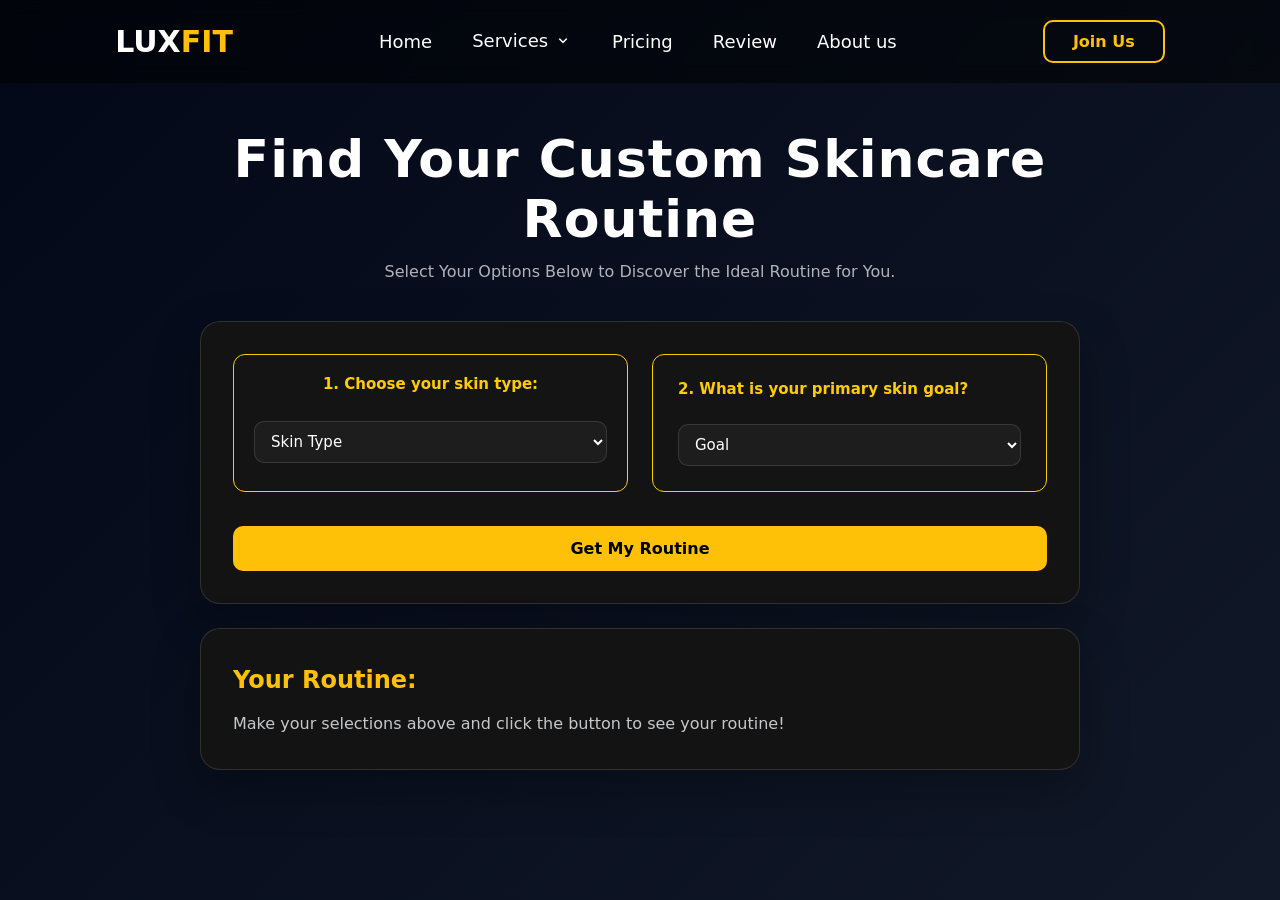
<file: ProjectLuxfit.html>
<!DOCTYPE html>
<html lang="en">
    <head>
        <title>Skincare Routine Suggestions</title>
        <meta charset="utf-8">
        <meta name="viewport" content="width=device-width, initial-scale=1.0">
        <link href='https://unpkg.com/boxicons@2.1.4/css/boxicons.min.css' rel='stylesheet'>
        <link rel="stylesheet" href="project.css">
        <link rel="stylesheet" href="style.css">
        
    </head>
    <body>

        <!-- header section code -->
     <header>
        <a href="#home" class="logo">LUX<span>FIT</span></a>
        
        <div class='bx bx-menu' id="menu-icon"></div>  
        




<ul class="navbar">
    <li><a href="index.html">Home</a></li>
    <li class="services-menu">
        <a href="#" class="services-toggle" role="button" aria-expanded="false">
            Services <i class='bx bx-chevron-down'></i>
        </a>
    
        <ul class="dropdown">
            <!-- Fitness Nested Dropdown -->
            <li class="has-nested">
                <a href="#" class="nested-toggle">Fitness <i class='bx bx-chevron-down'></i></a>
                <ul class="nested-dropdown">
                    <li><a href="t3.html">Goals</a></li>
                    <li><a href="bmi.html">BMI and Calories</a></li>
                    <li><a href="macro-calculator.html">Macro Calculator</a></li>
                </ul>
            </li>

            <!-- Skincare Nested Dropdown -->
            <li class="has-nested">
                <a href="#" class="nested-toggle">Skincare <i class='bx bx-chevron-down'></i></a>
                <ul class="nested-dropdown">
                    <li><a href="head.html">Head</a></li>
                    <li><a href="body.html">Body</a></li>
                    <li><a href="hair.html">Hair</a></li>
                    <li><a href="ProjectLuxfit.html">Customize</a></li>
                    <li><a href="search.html">Search Engine</a></li>
                </ul>
            </li>
        </ul>
    </li>
    
    <li><a href="#plans">Pricing</a></li>
    <li><a href="#review">Review</a></li>
    <li><a href="#about">About us</a></li>
</ul>




    
        <div class="top-btn">
            <a href="#" class="nav-btn">Join Us</a>
        </div>
     </header>

    <div class="container">
        <h1>Find Your Custom Skincare Routine</h1>
        <p>Select Your Options Below to Discover the Ideal Routine for You.</p>

        <form id="routine-form"><!--Skin type Selection for the  search bar--> 
<div class="form-group">
    <label for="skin-type">1. Choose your skin type:</label>
    <select id="skin-type" name="skinType">
       <option value="" disabled selected>Skin Type</option>
        <option value="oily">Oily</option>
        <option value="dry">Dry</option>
        <option value="combination">Combination</option>
        <option value="sensitive">Sensitive</option>
    </select>
</div>
<div class="form-group"><!--Skin Goal Selection for search bar-->
    <label for="skin-goal">2. What is your primary skin goal?</label>
    <select id="skin-goal" name="skinGoal">
    <option value="" disabled selected>Goal</option>
        <option value="acne">Clear Acne & Blemishes</option>
    <option value="hydration">Deep Hydration & Barrier Repair</option>
     <option value="brightening">Brightening & Glow</option>   
    <option value="anti_aging">Anti-Aging & Firmness</option> 
</select> 
</div>
    <button type="button" id="submit-btn">Get My Routine</button>
    </form>
    <!--Where the result would appear-->
    <div id="routine-result" style="margin-top: 20px;">
      <h3>Your Routine:</h3>  
      <p>Make your selections above and click the button to see your routine!</p>
    </div>
    </div>
    <script src="script.js"></script>
    <script src="project.js"></script>
    </body>
</html>
</file>
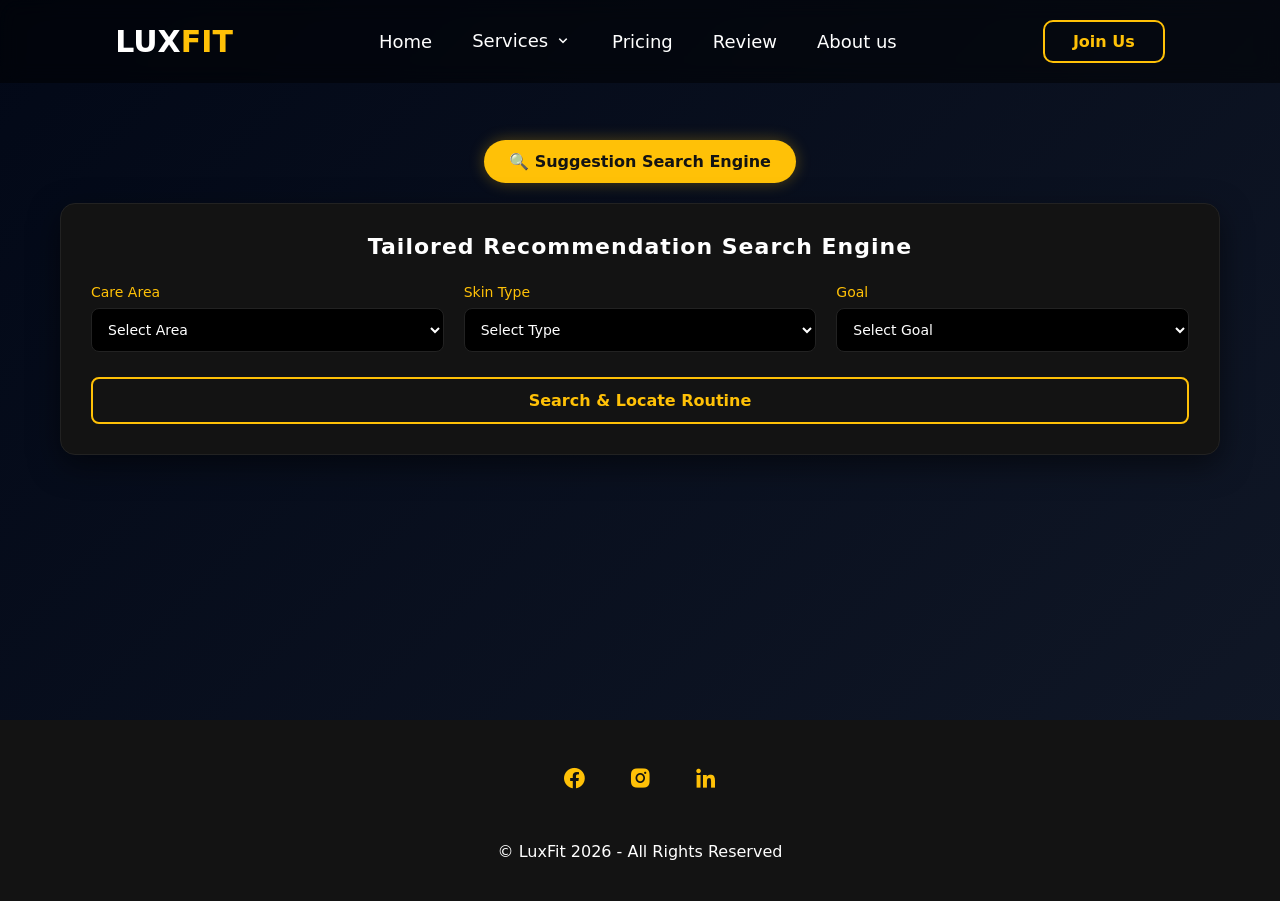
<file: search.html>
<!DOCTYPE html>
<html lang="en">
<head>
    <meta charset="UTF-8">
    <meta name="viewport" content="width=device-width, initial-scale=1.0">
    <link href='https://unpkg.com/boxicons@2.1.4/css/boxicons.min.css' rel='stylesheet'>
    <link rel="stylesheet" href="https://unpkg.com/aos@next/dist/aos.css">
    <link rel="stylesheet" href="style.css">
    <title>Skincare Recommendation Search - LuxFit</title>
</head>

<body>
    <!-- header section code -->
    <header>
        <a href="index.html#home" class="logo">LUX<span>FIT</span></a>
        
        <div class='bx bx-menu' id="menu-icon"></div>  
        




<ul class="navbar">
    <li><a href="index.html">Home</a></li>
    <li class="services-menu">
        <a href="#" class="services-toggle" role="button" aria-expanded="false">
            Services <i class='bx bx-chevron-down'></i>
        </a>
    
        <ul class="dropdown">
            <!-- Fitness Nested Dropdown -->
            <li class="has-nested">
                <a href="#" class="nested-toggle">Fitness <i class='bx bx-chevron-down'></i></a>
                <ul class="nested-dropdown">
                    <li><a href="t3.html">Goals</a></li>
                    <li><a href="bmi.html">BMI and Calories</a></li>
                    <li><a href="macro-calculator.html">Macro Calculator</a></li>
                </ul>
            </li>

            <!-- Skincare Nested Dropdown -->
            <li class="has-nested">
                <a href="#" class="nested-toggle">Skincare <i class='bx bx-chevron-down'></i></a>
                <ul class="nested-dropdown">
                    <li><a href="head.html">Head</a></li>
                    <li><a href="body.html">Body</a></li>
                    <li><a href="hair.html">Hair</a></li>
                    <li><a href="search.html">Search Engine</a></li>
                </ul>
            </li>
        </ul>
    </li>
    
    <li><a href="index.html#plans">Pricing</a></li>
    <li><a href="index.html#review">Review</a></li>
    <li><a href="index.html#about">About us</a></li>
</ul>




    
        <div class="top-btn">
            <a href="#" class="nav-btn">Join Us</a>
        </div>
     </header>

    <!-- MAIN SEARCH ENGINE CONTENT -->
    <main style="padding-top: 120px; min-height: 80vh; max-width: 1200px; margin: 0 auto; padding-left: 20px; padding-right: 20px;">
        <button class="suggestion-toggle-btn" onclick="toggleOptionsPanel()">🔍 Suggestion Search Engine</button>

        <!-- STICKY OPTIONS PANEL -->
        <div id="optionsPanel" class="options-panel">
            <h3>Tailored Recommendation Search Engine</h3>
            <div class="panel-grid">
                <div class="input-field" style="margin-bottom:0;">
                    <label for="partSelect">Care Area</label>
                    <select id="partSelect">
                        <option value="" disabled selected>Select Area</option>
                        <option value="Head">Head</option>
                        <option value="Face">Face</option>
                        <option value="Body">Body</option>
                       
                    </select>
                </div>
                <div class="input-field" style="margin-bottom:0;">
                    <label for="skinTypeSelect">Skin Type</label>
                    <select id="skinTypeSelect">
                        <option value="" disabled selected>Select Type</option>
                        <option value="Dry">Dry</option>
                        <option value="Oily">Oily</option>
                        <option value="Sensitive">Sensitive</option>
                    </select>
                </div>
                <div class="input-field" style="margin-bottom:0;">
                    <label for="goalSelect">Goal</label>
                    <select id="goalSelect">
                        <option value="" disabled selected>Select Goal</option>
                        <option value="Cure">Cure / Treat Issue</option>
                        <option value="Protection">Protection & Maintenance</option>
                    </select>
                </div>
            </div>
            <button class="btn-action" style="width: 100%;" onclick="generateSuggestion()">Search & Locate Routine</button>
            <div id="resultBox" class="result-box"></div>
        </div>
    </main>

    <!--Footer Section Code--> 
    <footer class="footer">
        <div class="social">
            <a href=""><i class='bx bxl-facebook-circle'></i></a>
            <a href=""><i class='bx bxl-instagram-alt'></i></a>
            <a href=""><i class='bx bxl-linkedin'></i></a>
        </div>

        <p class="copyright">
            &copy; LuxFit 2026 - All Rights Reserved
        </p>
    </footer>
    
    <script src="https://unpkg.com/aos@next/dist/aos.js"></script>
    <script>
        AOS.init({
            offset: 300,
            duration: 1400,
        });
    </script>
    <script src="script.js"></script>
</body>
</html> 


<script>
function generateSuggestion() {
    const area = document.getElementById('partSelect').value;
    const skinType = document.getElementById('skinTypeSelect').value;
    const goal = document.getElementById('goalSelect').value;

    // 1. Determine target HTML page based on Care Area
    let targetPage = "";
    
    if (area === "Head" || area === "Face") {
        targetPage = "head.html";
    } else if (area === "Body") {
        targetPage = "body.html";
    } else if (area === "Hair") {
        targetPage = "hair.html";
    }

    if (!targetPage) {
        alert("Please select a Care Area.");
        return;
    }

    // 2. Find target Container ID based on Care Area and Skin Type
    let targetId = "";

    // HEAD / FACE CARE
    if (targetPage === "head.html") {
        if (skinType === "Sensitive") targetId = "sensitive-face-conditions-container";
        else if (skinType === "Dry") targetId = "dry-face-conditions-container";
        else if (skinType === "Oily") targetId = "oily-face-conditions-container";
        else targetId = "skincare-head";
    }
    
    // BODY CARE
    else if (targetPage === "body.html") {
        if (skinType === "Sensitive") targetId = "sensitive-body-conditions-container";
        else if (skinType === "Oily") targetId = "oily-body-conditions-container";
        else if (skinType === "Dry") targetId = "dry-body-conditions-container";
        else targetId = "skincare-body";
    }

    // HAIR CARE
    else if (targetPage === "hair.html") {
        if (skinType === "Sensitive") targetId = "sensitive-hair-conditions-container";
        else if (skinType === "Oily") targetId = "oily-hair-conditions-container";
        else if (skinType === "Dry") targetId = "dry-hair-conditions-container";
        else targetId = "sensitive-hair-conditions-container";
    }

    // 3. Redirect to target page and section ID
    if (targetId) {
        window.location.href = `${targetPage}#${targetId}`;
    } else {
        window.location.href = targetPage;
    }
}
</script>
</file>
<file: style.css>
*{
     margin: 0;
     padding: 0;
     box-sizing: border-box;
     text-decoration: none;
     list-style: none;
     border: none;
     outline: none;
     scroll-behavior: smooth;
     font-family: system-ui, -apple-system, BlinkMacSystemFont, 'Segoe UI', Roboto, Oxygen, Ubuntu, Cantarell, 'Open Sans', 'Helvetica Neue', sans-serif;
}



:root{
    --bg-dark: #0f172a;
    --bg-color: #020817;
    --snd-bg-color: rgba(15, 23, 42, 0.9);
    --text-color: #f8fafc;
    --main-color: #f8b400;
    --main-soft: #ffcf5c;
    --panel-border: rgba(255, 255, 255, 0.12);
    --rest-bg: rgba(148, 163, 184, 0.12);
    --work-bg: rgba(248, 180, 0, 0.12);
}
html {
    font-size: 62.5%;
    overflow-x: hidden; 
}
body{
    background: var(--bg-color);
    color: var(--text-color);
}
section{
    min-height: 100vh;
    padding: 10rem 8% 2rem;
}
/*Header Sectoin Code*/
header{
    position: fixed; 
    width: 100%;
    top: 0;
    right: 0;
    z-index:1000;
    display: flex;
    justify-content: space-between;
    align-items: center;
    padding:2rem 9%;
    background: rgba(0,0,0,0.5);
    backdrop-filter: blur(10px);
    transition: all 0.5s ease;
}
.logo{
    font-size: 3rem;
    color:var(--text-color);
    font-weight: 800;
    cursor: pointer;
    transition: 0.3s ease-in-out;
}
.logo:hover{
    transform: scale(1.1);
}
span{
    color: var(--main-color);
}
.navbar{
    display:flex;
    align-items: center;
    gap: 4rem;
    flex-wrap: wrap;
}
.navbar li{
    position: relative;
    flex: 0 1 auto;
    min-width: 0;
}
.navbar a,
.services-toggle{
    font-size: 1.8rem;
    font-weight: 500;
    color: var(--text-color);
    transition: all 0.5s ease;
    border-bottom: 3px solid transparent;
    white-space: nowrap;
}
.navbar a{
    margin-left: 0;
}

/* Services dropdown */
.navbar li{ position: relative; }
.services-toggle{ cursor: pointer; display: inline-flex; align-items: center; gap: .6rem; }
.services-toggle .bx-chevron-down{ transition: transform .2s ease; }
.dropdown{
    display: none;
    position: absolute;
    top: calc(100% + 0.8rem);
    left: 0;
    background: var(--bg-color);
    border-radius: 8px;
    padding: .6rem 0;
    min-width: 220px;
    box-shadow: 0 6px 18px rgba(0,0,0,0.6);
    border: 1px solid rgba(255,255,255,0.04);
    z-index: 1200;
}
.dropdown li a{
    display: block;
    padding: .9rem 1.2rem;
    color: var(--text-color);
    font-size: 1.6rem;
    white-space: nowrap;
}
.dropdown li a:hover{ background: rgba(69,255,202,0.05); color: var(--main-color); }
.services-menu:hover .dropdown,
.services-menu.open .dropdown{ display: block; }
.services-menu.open .bx-chevron-down{ transform: rotate(180deg); }

.navbar a:hover,
.navbar a.active {
    color: var(--main-color);
    border-bottom: 3px solid var(--main-color);
}
.nav-btn{
    display: inline-block;
    padding: 1rem 2.8rem;
    background: transparent;
    color: var(--main-color);
    border: 2px solid var(--main-color);
    border-radius: 1rem;
    font-size: 1.6rem;
    font-weight: 600;
    transition: all 0.5s ease;
}

.nested-dropdown{
    display: none;
    position: absolute;
    top: 0;
    left: 100%;
    background: var(--bg-color);
    border-radius: 8px;
    padding: .6rem 0;
    min-width: 220px;
    box-shadow: 0 6px 18px rgba(0,0,0,0.6);
    border: 1px solid rgba(255,255,255,0.04);
    z-index: 1200;
}

.nav-btn:hover{
    background: var(--main-color);
    color:var(--text-color);
    box-shadow: 0 0 18px var(--main-color);
}

#menu-icon{
    font-size: 3.6rem;
    color: var(--main-color);
    cursor: pointer;
    display: none;
}



.dropdown,.nested-dropdown {
    display: none;
    list-style: none;
    padding-left: 15px; 
    box-shadow: 0 6px 18px rgba(0,0,0,0.6);
    border: 1px solid rgba(255,255,255,0.04); 
}

/* Services Main Dropdown ပွင့်စေရန် */
.services-menu.open > .dropdown {
    display: block;
}

/* Fitness/Skincare Nested Dropdown ပွင့်စေရန် */
.has-nested.open > .nested-dropdown {
    display: block;
}






/* Home Section Code */
.home{
    display: flex;
    justify-content: center;
    align-items: center;
}
.home-content h3{
    font-size: 5rem;
    font-weight: 700;
}
.home-content span{
    font-size: 4rem;
    font-weight: 550;
}
span{
    color: var(--main-color);
}
.home-content h1{
    font-size: 5.6rem;
    font-weight: 700;
    line-height: 1.3;
}
.home-img img{
    width: 45w;
}
.home-img::before{
    position: absolute;
    top: 10%;
    left:30%;
    transform: translateX(-50%);
    font-size: 20rem;
    font-weight: 400;
    line-height: 20rem;
    color: var(--text-color);
    opacity: 0.1;
    z-index: -1;
}
.home-content p{
    font-size: 1.6rem;
    margin-bottom: 2rem;
    margin-top: 2rem;
}
.btn{
    display: inline-block;
    padding:1rem 2.8rem;
    background: var(--main-color);
    border-radius: 1rem;
    box-shadow: none;
    font-size: 1.6rem;
    color:var(--bg-color);
    letter-spacing: 0.1rem;
    font-weight: 600;
    transition: 0.5s ease;
}
.btn:hover{
    color: var(--text-color);
    box-shadow: 0 0 1.6rem var(--main-color);
}
/*services section code*/
.services{
    background: var(--snd-bg-color);
    min-height: auto;
    padding: 8rem 8% 4rem;
}
.heading{
    text-align: center;
    font-size: 6.5rem;
}
.services-content{
    display: grid;
    grid-template-columns: repeat(3, minmax(0, 1fr));
    align-items: stretch;
    gap: 2.3rem;
    margin-top: 4.1rem;
}
.row{
    background: var(--bg-color);
    border-radius: 27px;
    border: 1px solid transparent;
    box-shadow: 0 0 5px var(--main-color);
    padding: 20px;
    transition: all 0.5s ease;
    display: flex;
    flex-direction: column;
    min-height: 360px;
}
.row img{
    height: 220px;
    width: 100%;
    border-radius: 27px;
    margin-bottom: 1.4rem;
    object-fit: cover;
    object-position: center;
}
.row h4{
    font-size: 25px;
    font-weight: 700;
    margin-bottom: 10px;
    line-height: 1.4;
    min-height: 56px;
    display: flex;
    align-items: center;
    color: #45ffca;
}
.row:hover{
    border: 1px solid var(--main-color);
    transform: translateY(-5px) scale(1.04);
    cursor: pointer;
}

.services-layout{
    display: grid;
    grid-template-columns: 1.05fr 1.25fr;
    gap: 2rem;
    align-items: stretch;
    margin-top: 3rem;
}
.service-card,
.plan-card{
    background: var(--bg-color);
    border: 1px solid rgba(69,255,202,0.2);
    border-radius: 2rem;
    box-shadow: 0 0 18px rgba(0,0,0,0.25);
}
.service-card{
    overflow: hidden;
}
.service-link{
    display: block;
    color: var(--text-color);
}
.service-link img{
    width: 100%;
    height: 280px;
    object-fit: cover;
    display: block;
}
.service-info{
    padding: 2rem;
}
.service-info h4{
    font-size: 2.6rem;
    color: var(--main-color);
    margin-bottom: 0.8rem;
}
.service-info p{
    font-size: 1.6rem;
    line-height: 1.6;
    color: rgba(255,255,255,0.78);
}
.plan-card{
    padding: 2.2rem;
}
.plan-card h3{
    font-size: 2.8rem;
    color: var(--main-color);
    margin-bottom: 0.8rem;
}
.plan-text{
    font-size: 1.6rem;
    color: rgba(255,255,255,0.75);
    margin-bottom: 1.8rem;
}
.controls{
    display: flex;
    flex-wrap: wrap;
    gap: 1rem;
    margin-bottom: 1.2rem;
}
.plan-btn{
    display: inline-block;
    padding: 1rem 1.6rem;
    background: transparent;
    color: var(--text-color);
    border: 1px solid rgba(255,255,255,0.2);
    border-radius: 1rem;
    font-size: 1.5rem;
    font-weight: 600;
    cursor: pointer;
    transition: all 0.3s ease;
}
.plan-btn:hover,
.plan-btn.active{
    background: var(--main-color);
    color: var(--bg-color);
    border-color: var(--main-color);
    box-shadow: 0 0 1.6rem rgba(69,255,202,0.25);
    transform: translateY(-2px);
}
.result-box{
    background: rgba(255,255,255,0.03);
    border: 1px solid rgba(255,255,255,0.08);
    border-left: 4px solid var(--main-color);
    border-radius: 1.2rem;
    padding: 1.6rem;
    min-height: 110px;
    margin-bottom: 1.2rem;
}
.result-box h4{
    font-size: 1.9rem;
    color: var(--text-color);
    margin-bottom: 0.8rem;
}
.result-box p{
    font-size: 1.5rem;
    line-height: 1.6;
    color: rgba(255,255,255,0.8);
    margin-bottom: 0.5rem;
}
.schedule-grid{
    display: grid;
    grid-template-columns: repeat(7, minmax(0, 1fr));
    gap: 0.8rem;
}
.schedule-day{
    background: rgba(255,255,255,0.04);
    border-radius: 1rem;
    padding: 1rem;
    min-height: 90px;
    display: flex;
    flex-direction: column;
    justify-content: center;
    align-items: center;
    text-align: center;
    gap: 0.4rem;
    border: 1px solid rgba(255,255,255,0.08);
}
.schedule-day:hover{
    background: rgba(69,255,202,0.05);
    border: 1px solid var(--main-color);
    cursor: pointer;
    transform: translateY(-2px);
}
.day-name{
    font-size: 1.3rem;
    text-transform: uppercase;
    letter-spacing: 0.1rem;
    color: rgba(255,255,255,0.65);
}
.day-workout{
    font-size: 1.4rem;
    font-weight: 700;
}
.work-day .day-workout{
    color: var(--main-color);
}
.rest-day .day-workout{
    color: #8dffbf;
}
/*testing1.1*/
/*about section code*/
.about{
    display: flex;
    justify-content: center;
    align-items: center;
    gap: 1rem;
}
.about-img img{
    width: 50vw;
    border: 2px solid var(--text-color);
    border-radius: 1rem;
    transition: 0.5s ease;
}
.about-img img:hover{
    transform: scale(1.02);
    border: 2px solid var(--main-color);
}
.about-content .heading{
    text-align: center;
    font-size: 4.5rem;
}
.about-content{
    padding: 0 3rem;
}
.about-content h2{
    text-align: left;
    line-height: 1.2;
} 
.about-content p {
    font-size: 1.6rem;
    margin: 2rem 0 2rem;
}

/*pricing section code*/
.plans{
    background: var(--snd-bg-color);
    padding: 8rem 8% 4rem;
}
.plans-content{
    display: grid;
    grid-template-columns: repeat(auto-fit, minmax(300px, auto));
    align-items: center;
    gap: 2.3rem;
    margin-top: 4.2rem;
}
.box{
    padding: 30px 30px 50px 30px;
    height: 40rem;
    background: var(--bg-color);
    border-radius: 28px;
    border: 1px solid transparent;
    box-shadow: 0 0 5px var(--main-color);
    transition: all 0.5s ease;
    cursor: pointer;
} 
.box h3{
    font-size: 35px;
    font-weight: 600;
    margin-bottom: 10px;
}
.box h2{
    font-size: 43px;
    font-weight: 700;
    margin-bottom: 20px;
}
.box ul li{
    list-style: disc;
    font-size: 1.7rem;
    padding-bottom: 1.2rem;

}
.box a{
    display: inline-block;
    font-size: 22px;
    line-height: 1.2rem;
    font-weight: 700;
    padding: 7px 0;
    color: var(--text-color);
    border-bottom: 2px solid #5d6c83;
    transition: all 0.5s ease;
}
.box i{
    vertical-align: middle;
    font-size: 25px;
    color: var(--main-color);
    margin-left: 5px ;
}
.box a:hover {
    border-bottom: 2px solid var(--main-color);
}
.box:hover{
    border: 1px solid var(--main-color);
    transform: translateY(-5px) scale(1.03);
}

/*Review Section Code*/

.review{
    background: var(--bg-color);
}
.review-box{
    background-size: cover;
    display: flex;
    justify-content: center;
    align-items:center;
    flex-direction:column;
}
.review.heading{
    margin-bottom: 5erm;
}
.review-box img{
    width: 15rem;
    border-radius: 50%;
    border: 2px solid var(--main-color);
}

.wrapper{
    display: grid;
    grid-template-columns: repeat(3,1fr);
    gap: 3rem;
}
.review-item {
    min-height: 450px;
    min-width: 350px;
    background: var(--snd-bg-color); 
    border: 3px solid rgba(238, 238, 238, 0.3);
    border-radius: 2rem;
    margin: 0 2rem;
    padding: 30px 60px;
    cursor: pointer;
    display: flex; 
    flex-direction: column;
    justify-content: center;
    align-items: center;
    gap: 1.5rem;
    color: #fff;
    transition: 0.5s ease-in-out;
}

.review-item:hover{
    border: 3px solid var(--main-color);
    transform: rotateY('-5px') scale(1.03);
}
.review-item h2{
    font-size: 2.8rem;
}
.review-item p{
    font-size: 1.5rem;
    line-height: 1.3;
}
#star {
    color: gold;
    font-size: 2rem;
}

/*footer Section Code*/
.footer{
    position: relative;
    bottom: 0;
    width: 100%;
    padding: 40px 0;
    background: var(--snd-bg-color);
}

.footer .social{
    text-align: center;
    padding-bottom: 20px;
    color: var(--main-color);
}
.footer .social a{
    font-size: 25px;
    color: var(--main-color);
    width: 42px;
    height: 42px;
    line-height: 42px;
    display: inline-block;
    text-align: center;
    border-radius: 50%;
    margin: 0 10px;
    transition: 0.5s ease-in-out;
}

.footer .social a:hover{
    transform: scale(1.2) translateY(-10px);
    background: var(--main-color);
    color: #131313;
    box-shadow: 0 0 25px var(--main-color);
}
.footer .copyright {
    margin-top: 20px;
    text-align: center;
    font-size: 16px;
    color: var(--text-color);
}

/* ScrollBar Design */
::-webkit-scrollbar{
    width: 15px;
}
::-webkit-scrollbar-thumb{
    background: var(--main-color);
    width: 50px;
}

/*responsive design code*/

@media(max-width:1200px){
    html{
        font-size: 55%;
    }
}

@media(max-width:768px){
    .services-content{
        grid-template-columns: 1fr;
    }
    .row{
        min-height: auto;
    }
    .services-layout{
        grid-template-columns: 1fr;
    }
    .schedule-grid{
        grid-template-columns: 1fr 1fr;
    }

}
@media(max-width:991px){
    #menu-icon{
        display:block;
    }
    /* make dropdown behave like an accordion on mobile */
    .dropdown{ position: static; box-shadow: none; min-width: auto; padding-left: 0; }
    .dropdown li a{ padding-left: 2.8rem; }
    .navbar{
        position: absolute;
        top: 100%;
        right: -100%;
        width: 255px;
        min-height: 100vh;
        display: flex;
        flex-direction: column;
        background: var(--bg-color);
        transition: all o.5s ease;
    }
    .navbar a{
        display: block;
        padding: 17px;
        font-size: 22px;
    }
    .navbar.active{
        right: 0;
    }
    header{
        padding:2rem 3% ;
    }
    section{
        padding: 10rem 3%;
    }
    .services{
        padding: 7rem;
    }
    .services-content{
        grid-template-columns: repeat(2, minmax(0, 1fr));
    }
    .about-content h2{
        margin-top: 2rem;
        text-align: center;
        font-size: 5rem;
    }
    .review .wrapper{
        grid-template-columns: repeat(1.1fr);
    }
    .footer{
        padding: 40px 0;
    }
}
@media (max-width:786px){
    .home{
        flex-direction: column;
    }
    .home-content h3{
        font-size: 4.5rem;
        margin-top: 1.5rem;
    }
    .home-content h1{
        font-size: 5rem;
        margin-top: 1.5rem;
    }
    .home-content{
        order: 2;
    }
    .home-img img{
        width: 70vw;
        margin-top: 4rem;
    }
    .about{
        flex-direction: column;
    }
    .about-img img{
        width: 70vw;
        margin-top: 4rem;
    };
    .about-content {
        text-align: center;
    }
    .about-content h2{
        text-align: center;
    }
    .services h2{
        margin-bottom: 3rem;
    }
}
@media (max-width:617px) {
    .home-img img{
        width: 80vw;
        margin-top: 8rem;
    }
    .about-img img{
        width: 70vw;
        margin-top: 4rem;
    }
}
@media( max-width:450px){
    html{
        font-size: 50%;
    }
}

/* macro calculator */
.macro-form{
    display: grid;
    grid-template-columns: repeat(2, minmax(0, 1fr));
    gap: 1.2rem;
    margin-bottom: 1.6rem;
}
.form-group{
    display: flex;
    flex-direction: column;
    gap: 0.6rem;
}
.form-group.full-width{
    grid-column: 1 / -1;
}
.form-group label{
    font-size: 1.4rem;
    color: rgba(255,255,255,0.75);
    font-weight: 600;
}
.form-group input,
.form-group select{
    width: 100%;
    padding: 1rem 1.2rem;
    background: rgba(255,255,255,0.04);
    border: 1px solid rgba(255,255,255,0.12);
    border-radius: 1rem;
    color: var(--text-color);
    font-size: 1.5rem;
    transition: all 0.3s ease;
}
.form-group input:focus,
.form-group select:focus{
    border-color: var(--main-color);
    box-shadow: 0 0 12px rgba(69,255,202,0.15);
}
.input-row-inline{
    display: flex;
    gap: 0.8rem;
}
.input-row-inline input{
    flex: 1;
}
.input-row-inline select{
    width: auto;
    min-width: 8rem;
}
.feet-height-row{
    display: none;
    gap: 0.8rem;
}
.feet-height-row .form-group{
    flex: 1;
}
.macro-grid{
    display: grid;
    grid-template-columns: repeat(3, minmax(0, 1fr));
    gap: 1rem;
    margin-bottom: 1.2rem;
}
.macro-stat{
    background: rgba(255,255,255,0.04);
    border: 1px solid rgba(255,255,255,0.08);
    border-radius: 1.2rem;
    padding: 1.4rem;
    text-align: center;
    display: flex;
    flex-direction: column;
    gap: 0.4rem;
    transition: all 0.3s ease;
}
.macro-stat:hover{
    transform: translateY(-2px);
    border-color: var(--main-color);
}
.macro-stat.protein{ border-top: 3px solid #45ffca; }
.macro-stat.carbs{ border-top: 3px solid #8dffbf; }
.macro-stat.fats{ border-top: 3px solid #ffd166; }
.macro-label{
    font-size: 1.3rem;
    text-transform: uppercase;
    letter-spacing: 0.08rem;
    color: rgba(255,255,255,0.65);
}
.macro-value{
    font-size: 2.8rem;
    font-weight: 700;
    color: var(--main-color);
}
.macro-percent{
    font-size: 1.3rem;
    color: rgba(255,255,255,0.7);
}
.calc-btn{
    width: 100%;
    margin-bottom: 1.2rem;
}
.service-card:hover{
    border: 1px solid var(--main-color);
    transform: translateY(-5px) scale(1.02);
    box-shadow: 0 0 1.6rem rgba(69,255,202,0.2);
}

/* testing3.css */
     * {
    box-sizing: border-box;
}
body {
    margin: 0;
    min-height: 100vh;
    font-family: Arial, sans-serif;
    background: linear-gradient(135deg, #020817 0%, #111827 100%);
    color: var(--text-color);
}

.planner-container {
    width: min(1200px, 90%);
    margin: 40px auto;
}

.plan-card {
    background: var(--bg-card);
    border: 1px solid var(--panel-border);
    border-radius: 22px;
    box-shadow: 0 18px 48px rgba(0, 0, 0, 0.28);
    padding: 32px 28px 42px;
}

h1 {
    margin: 0 0 12px;
    font-size: clamp(2rem, 3vw, 2.8rem);
    color: var(--main-soft);
}

.plan-text {
    margin: 0 0 24px;
    color: var(--text-color);
    font-size: 3rem;
    line-height: 1.6;
}

.controls {
    display: flex;
    flex-wrap: wrap;
    gap: 12px;
    margin: 18px 0;
}

.plan-btn {
    border: 1px solid var(--panel-border);
    background: rgba(255, 255, 255, 0.04);
    color: var(--text-color);
    padding: 12px 18px;
    border-radius: 12px;
    font-size: 3rem;
    font-weight: 600;
    cursor: pointer;
    transition: all 0.25s ease;
}

.plan-btn:hover {
    transform: translateY(-2px);
    border-color: var(--main-color);
}

.plan-btn.active {
    background: linear-gradient(135deg, var(--main-color), #f59e0b);
    color: #111827;
    border-color: transparent;
    box-shadow: 0 10px 28px rgba(248, 180, 0, 0.35);
}

.result-box {
    background: rgba(255, 255, 255, 0.03);
    border: 1px solid rgba(255, 255, 255, 0.08);
    border-left: 4px solid var(--main-color);
    border-radius: 14px;
    padding: 18px 20px;
    margin-top: 16px;
    color: var(--text-color);
}

.result-box h4 {
    margin: 0 0 10px;
    color: var(--main-soft);
    font-size: 3rem;
}

.result-box p {
    margin: 8px 0;
    line-height: 1.6;
    color: var(--text-color);
    font-size: 1.25 em;
}

.result-box strong {
    color: var(--text-color);
}

.section-subheading {
    font-size: clamp(1.6rem, 2vw, 2.2rem);
    color: var(--main-color);
    margin: 32px 0 16px;
}

.schedule-grid {
    display: grid;
    grid-template-columns: repeat(auto-fit, minmax(180px, 1fr));
    gap: 16px;
}

.schedule-day {
    border-radius: 16px;
    padding: 18px 16px;
    min-height: 140px;
    border: 1px solid var(--panel-border);
    display: flex;
    flex-direction: column;
    gap: 8px;
}

.schedule-day.work-day {
    background: var(--work-bg);
}

.schedule-day.rest-day {
    background: var(--rest-bg);
}

.day-name {
    font-size: 3rem;
    font-weight: 700;
    color: var(--main-soft);
}

.day-workout {
    font-size: 2rem;
    font-weight: 600;
}

.schedule-day small {
    color: var(--text-muted);
    line-height: 1.5;
}

.nutrition-section {
    margin-top: 90px;
}

.nutrition-summary {
    background: rgba(255, 255, 255, 0.03);
    border: 1px solid rgba(255, 255, 255, 0.08);
    border-left: 4px solid var(--main-color);
    border-radius: 16px;
    padding: 10px 15px;
    color: var(--text-muted);
    line-height: 1.7;
    margin: 0 0 22px;
    font-size: 2rem;
}

.meal-grid {
    display: grid;
    grid-template-columns: repeat(auto-fit, minmax(260px, 1fr));
    gap: 18px;
    margin-top: 10px;
    align-items: stretch;
}

.meal-day-card {
    background: rgba(255, 255, 255, 0.04);
    border: 1px solid rgba(255, 255, 255, 0.08);
    border-radius: 16px;
    padding: 18px 16px;
    min-height: 220px;
    display: flex;
    flex-direction: column;
    gap: 10px;
    transition: transform 0.25s ease, border-color 0.25s ease;
}

.meal-day-card:hover {
    border-color: var(--main-color);
    transform: translateY(-3px);
}

.meal-day-card h5 {
    margin: 0 0 6px;
    font-size: 1.25rem;
    color: var(--main-color);
    border-bottom: 1px solid rgba(255, 255, 255, 0.1);
    padding-bottom: 8px;
}

.meal-item {
    font-size: 1rem;
    line-height: 1.6;
    color: var(--text-muted);
}

.meal-item strong {
    color: var(--text-light);
    display: block;
}

@media (max-width: 768px) {
    .plan-card {
        padding: 24px 18px 28px;
    }

    .controls {
        flex-direction: column;
    }

    .plan-btn {
        width: 100%;
    }
}





/* =========================================
   VARIABLES & GLOBAL SETUP
========================================= */
:root {
    --bg-color: #000000;
    --snd-bg-color: #131313;
    --text-color: #ffffff;
    --main-color: #ffc107; /* Natural Yellow / Gold Accent */
    --hover-yellow: #ffb700;
    --border-color: #222222;
}

body {
    background-color: var(--bg-color);
    color: var(--text-color);
    font-family: 'Poppins', sans-serif;
}

/* =========================================
   SUGGESTION SEARCH ENGINE STYLES
========================================= */

/* Toggle Button */
.suggestion-toggle-btn {
    background: var(--main-color);
    color: #131313;
    font-size: 1.6rem;
    font-weight: 600;
    padding: 1.2rem 2.5rem;
    border: none;
    border-radius: 3rem;
    cursor: pointer;
    transition: all 0.3s ease-in-out;
    box-shadow: 0 0 15px rgba(255, 193, 7, 0.3);
    display: block;
    margin: 2rem auto;
}

.suggestion-toggle-btn:hover {
    transform: scale(1.05);
    background: var(--hover-yellow);
    box-shadow: 0 0 25px var(--main-color);
}

/* Options Panel Container */
.options-panel {
    background: var(--snd-bg-color);
    border: 1px solid var(--border-color);
    border-radius: 1.5rem;
    padding: 3rem;
    margin: 2rem auto 5rem;
    box-shadow: 0 10px 30px rgba(0, 0, 0, 0.5);
    transition: all 0.4s ease;
}

.options-panel h3 {
    font-size: 2.2rem;
    color: var(--text-color);
    text-align: center;
    margin-bottom: 2.5rem;
    letter-spacing: 1px;
}

/* Panel Grid Layout */
.panel-grid {
    display: grid;
    grid-template-columns: repeat(auto-fit, minmax(250px, 1fr));
    gap: 2rem;
    margin-bottom: 2.5rem;
}

/* Input & Select Fields */
.input-field {
    display: flex;
    flex-direction: column;
    gap: 0.8rem;
}

.input-field label {
    font-size: 1.4rem;
    color: var(--main-color);
    font-weight: 500;
}

.input-field select {
    width: 100%;
    padding: 1.2rem;
    background: var(--bg-color);
    color: var(--text-color);
    border: 1px solid var(--border-color);
    border-radius: 0.8rem;
    font-size: 1.4rem;
    outline: none;
    cursor: pointer;
    transition: border-color 0.3s ease;
}

.input-field select:focus {
    border-color: var(--main-color);
}

/* Action Button */
.btn-action {
    background: transparent;
    color: var(--main-color);
    border: 2px solid var(--main-color);
    padding: 1.2rem;
    font-size: 1.6rem;
    font-weight: 600;
    border-radius: 0.8rem;
    cursor: pointer;
    transition: all 0.3s ease;
}

.btn-action:hover {
    background: var(--main-color);
    color: #131313;
    box-shadow: 0 0 15px var(--main-color);
}

/* Result Box */
.result-box {
    margin-top: 2rem;
    padding: 1.5rem;
    background: var(--bg-color);
    border-left: 4px solid var(--main-color);
    border-radius: 0.5rem;
    font-size: 1.4rem;
    color: var(--text-color);
    display: none;
}

/* Responsive Styles */
@media (max-width: 768px) {
    .panel-grid {
        grid-template-columns: 1fr;
    }
    
    .options-panel {
        padding: 2rem;
    }
}




html {
    scroll-behavior: smooth;
    scroll-padding-top: 120px; /* Header အမြင့်စာ နေရာချန်ပေးခြင်း */
}
</file>
<file: bmi.css>
/* =========================================================================
   bmi.css — styles for the LUXFIT BMI Calculator page (bmi.html)
   The shared site theme (header, navbar, colours) lives in style.css.
   This file only holds the styles that belong to the BMI page itself.
   ========================================================================= */

/* ---------- 1. Page shell -------------------------------------------- */
body {
    background: var(--bg-color);
    color: var(--text-color);
    margin: 0;
}
.bmi-section {                 /* whole calculator section, sits under fixed header */
    min-height: 100vh;
    padding: 12rem 8% 6rem;
}
h1 {
    text-align: center;
    font-size: 5.2rem;
    margin-bottom: 4rem;
    letter-spacing: .1rem;
}
h2 { font-size: 2.6rem; margin: 0 0 1.8rem; }
h3 { font-size: 2rem; }

/* ---------- 2. User profile bar (age + gender) ------------------------ */
.profile-container {
    background: var(--snd-bg-color);
    border: 1px solid rgba(255,255,255,0.08);
    box-shadow: 0 0 5px var(--main-color);
    padding: 1.8rem 2.2rem;
    border-radius: 16px;
    margin-bottom: 2.4rem;
    display: flex;
    gap: 1.6rem;
    align-items: center;
    flex-wrap: wrap;
    font-size: 1.6rem;
}
.profile-container strong { color: var(--main-color); font-size: 1.8rem; }

/* ---------- 3. Cards layout ------------------------------------------ */
.main-container { display: flex; gap: 2rem; align-items: stretch; flex-wrap: wrap; }

.card-left, .card-right, .calorie-card-box {
    background: var(--snd-bg-color);
    border: 1px solid rgba(255,255,255,0.08);
    box-shadow: 0 0 5px var(--main-color);
    padding: 2.4rem;
    border-radius: 20px;
    display: flex;
    flex-direction: column;
    transition: all .5s ease;
}
.card-left  { flex: 1;   min-width: 300px; }   /* measurements card */
.card-right { flex: 1.2; min-width: 300px; }   /* diet recommendation card */
.card-left:hover, .card-right:hover, .calorie-card-box:hover { border: 1px solid var(--main-color); }

/* ---------- 4. Inputs -------------------------------------------------- */
.input-row {
    flex: 0 0 auto; display: flex; align-items: center;
    margin-bottom: 1.6rem; gap: 1rem; font-size: 1.6rem;
}
.input-row label { width: 90px; font-weight: 700; }

/* number field + unit chooser glued together in one rounded box */
.inline-group {
    display: flex; flex: 1;
    border: 1px solid rgba(255,255,255,0.15);
    border-radius: 10px;
    overflow: visible;          /* MUST stay visible so dropdowns can escape */
    background: var(--bg-color);
}
.inline-group input[type="number"] {
    flex: 1; padding: 1rem; border: none; font-size: 1.5rem;
    background: transparent; color: var(--text-color); outline: none;
}
.inline-group select.unit-select,
.profile-container select, .profile-container input {
    background: #1b1b1b; color: var(--text-color);
    border: 1px solid rgba(255,255,255,0.15);
    border-radius: 8px; padding: .8rem 1rem; font-size: 1.5rem; cursor: pointer;
}
.inline-group select.unit-select { border-radius: 0; border-width: 0 0 0 1px; }

/* ---------- 5. Buttons & result boxes --------------------------------- */
.calc-btn, .add-btn {
    width: 100%; padding: 1.2rem;
    background: var(--main-color); color: var(--bg-color);
    font-size: 1.6rem; font-weight: 700; letter-spacing: .1rem;
    border: none; border-radius: 1rem; cursor: pointer;
    margin: 1rem 0 1.6rem; transition: .5s ease;
}
.calc-btn:hover, .add-btn:hover { color: var(--text-color); box-shadow: 0 0 1.6rem var(--main-color); }
.add-btn { width: auto; padding: 1rem 2.4rem; }

.result-box {
    background: var(--bg-color);
    border: 1px solid rgba(255,255,255,0.12);
    color: var(--main-color); font-weight: 700;
    padding: 1rem 1.2rem; border-radius: 10px; font-size: 1.6rem;
    min-height: 0; display: flex; align-items: center;
}
#recommendationText { font-size: 1.6rem; line-height: 1.6; color: rgba(255,255,255,.75) !important; }

/* ---------- 6. Food photo gallery ------------------------------------- */
.image-gallery { display: flex; gap: 1.5rem; margin-top: 1.5rem; flex-wrap: wrap; }
.food-card { flex: 1; min-width: 120px; text-align: center; }
.food-card img {
    width: 100%; height: 120px; object-fit: cover;
    border-radius: 14px; border: 1px solid rgba(255,255,255,0.1);
}
.food-card p { margin-top: .8rem; font-size: 1.4rem; font-weight: 600; }

/* ---------- 7. Meal calorie calculator -------------------------------- */
.calorie-card-box { margin-top: 2rem; }
.calorie-card-box p { font-size: 1.5rem; color: rgba(255,255,255,.6) !important; margin-bottom: 1.4rem; }

.food-select-row {
    display: flex; gap: 1rem; align-items: center; margin-bottom: 1rem;
    background: var(--bg-color); padding: 1.2rem 1.4rem;
    border-radius: 12px; border: 1px solid rgba(255,255,255,0.08);
    flex-wrap: wrap; position: relative; font-size: 1.5rem;
}
.food-input-container { position: relative; flex: 2; min-width: 180px; }
.food-name-input, .cal-input, .gram-input {
    padding: .9rem; border: 1px solid rgba(255,255,255,0.15);
    border-radius: 8px; font-size: 1.5rem;
    background: #1b1b1b; color: var(--text-color); box-sizing: border-box;
}
.food-name-input { width: 100%; }
.cal-input  { width: 90px; opacity: .7; cursor: not-allowed; }  /* filled automatically */
.gram-input { width: 90px; }
.kcal-input-container, .portion-input-container { display: flex; align-items: center; gap: .6rem; flex: 1; min-width: 150px; }
.kcal-input-container span, .portion-input-container span, .item-label { font-size: 1.4rem; color: rgba(255,255,255,.65) !important; }

/* autocomplete suggestion list (local list + USDA results) */
.autocomplete-items {
    position: absolute; top: 100%; left: 0; right: 0; z-index: 99;
    background: #151515; border: 1px solid rgba(255,255,255,0.12);
    border-radius: 0 0 10px 10px; max-height: 220px; overflow-y: auto;
    box-shadow: 0 8px 18px rgba(0,0,0,.6);
}
.autocomplete-items div {
    padding: 1rem 1.2rem; cursor: pointer; font-size: 1.4rem;
    border-bottom: 1px solid rgba(255,255,255,0.06);
    display: flex; justify-content: space-between; gap: 1rem;
}
.autocomplete-items div:hover { background: rgba(197,123,103,0.15); color: var(--main-color); }

.remove-btn {
    background: transparent; color: #ff6b6b; border: 1px solid #ff6b6b;
    padding: .8rem 1.2rem; border-radius: 8px; cursor: pointer;
    font-size: 1.4rem; font-weight: 700; transition: .3s ease;
}
.remove-btn:hover { background: #ff6b6b; color: var(--text-color); }

.total-calorie-box {
    background: rgba(197,123,103,0.12);
    border: 1px solid var(--main-color); color: var(--main-color);
    padding: 1.6rem; border-radius: 12px; font-weight: 700;
    text-align: center; margin-top: 1.6rem; font-size: 2rem;
}

.feedback-box { margin-top: 1.2rem; padding: 1.2rem 1.6rem; border-radius: 10px; font-size: 1.5rem; line-height: 1.5; display: none; }
.feedback-warning       { background: rgba(255,193,7,.12); border: 1px solid #ffc107; color: #ffc107; }
.feedback-encouragement { background: rgba(0,123,255,.12); border: 1px solid #4dabf7; color: #4dabf7; }
.feedback-good          { background: rgba(40,167,69,.12); border: 1px solid #45ffca; color: #45ffca; }

/* ---------- 8. "Is this meal suitable for me?" line -------------------- */
.suitability-box {
    margin-top: 1rem; padding: 1.4rem 1.6rem; border-radius: 12px;
    font-size: 1.6rem; line-height: 1.6; text-align: center;
    border: 1px solid rgba(255,255,255,.12);
    background: rgba(255,255,255,.03);
    color: rgba(255,255,255,.8);
}
.suitability-box strong { display: block; font-size: 1.8rem; margin-bottom: .6rem; }
.suit-good { border-color: #45ffca; color: #45ffca; background: rgba(69,255,202,.08); }  /* just right */
.suit-low  { border-color: #4dabf7; color: #4dabf7; background: rgba(77,171,247,.08); }  /* too little */
.suit-high { border-color: #ffc107; color: #ffc107; background: rgba(255,193,7,.08); }   /* too much  */
.suit-note { display: block; margin-top: .8rem; font-size: 1.4rem; color: rgba(255,255,255,.7); }

/* ---------- 9. Custom scroll-down choice bars (replace <select>) ------- */
select.enhanced { display: none !important; }   /* native select is hidden, JS builds the pretty one */

.cselect { position: relative; z-index: 5; font-size: 1.5rem; user-select: none; }
.cselect-trigger {                              /* the clickable bar showing the current choice */
    display: flex; align-items: center; justify-content: space-between; gap: 1rem;
    padding: 1rem 1.2rem; cursor: pointer; white-space: nowrap;
    background: #1b1b1b; color: var(--text-color);
    border: 1px solid rgba(255,255,255,0.15); border-radius: 10px;
    touch-action: manipulation;
    transition: border-color .3s ease, box-shadow .3s ease, filter .3s ease;
}
.cselect-trigger:hover { border-color: var(--main-color); }
.cselect.open { z-index: 1400; }
.cselect.open .cselect-trigger { border-color: var(--main-color); box-shadow: 0 0 8px rgba(197,123,103,.22); }
.cselect.just-selected .cselect-trigger { filter: brightness(.88); box-shadow: 0 0 4px rgba(197,123,103,.14); } /* brief dim after picking */
.cselect-trigger i { font-size: 1.8rem; color: var(--main-color); transition: transform .25s ease; }
.cselect.open .cselect-trigger i { transform: rotate(180deg); }

.cselect-list {                                  /* the drop-down panel */
    display: none; position: absolute; top: calc(100% + .6rem); left: 0; min-width: 100%;
    background: #151515; border: 1px solid rgba(255,255,255,0.12); border-radius: 12px;
    box-shadow: 0 10px 24px rgba(0,0,0,.7); padding: .4rem 0; z-index: 1300;
    max-height: 220px; overflow-y: auto; scrollbar-width: thin;
}
.cselect.open .cselect-list { display: block; }
.cselect-list li {
    padding: 1rem 1.4rem; cursor: pointer; white-space: nowrap;
    color: rgba(255,255,255,.8); transition: .2s ease;
}
.cselect-list li:hover    { background: rgba(197,123,103,.15); color: var(--main-color); }
.cselect-list li.selected { color: var(--main-color); font-weight: 700; }

/* variant used inside .inline-group (unit choosers) */
.cselect.in-group .cselect-trigger { border-width: 0 0 0 1px; border-radius: 0; height: 100%; }
.cselect.in-group .cselect-list { left: auto; right: 0; }

/* ---------- 10. Small utility classes (used instead of inline styles) -- */
.age-input           { width: 70px; }
.is-hidden           { display: none !important; }
.feet-container      { flex: 1; }
.feet-row            { display: flex; gap: 5px; }
.flex-1              { flex: 1; }
.section-subtitle    { margin-top: 25px; }
.gallery-placeholder { font-style: italic; opacity: .6; }
.cal-value           { color: #28a745; font-weight: bold; }
.usda-tag            { color: #007bff; }
.item-label          { font-size: 13px; min-width: 55px; }
.unit-hint           { font-size: 13px; color: #555; }

/* ---------- 11. Responsive tweaks ------------------------------------- */
@media (max-width: 991px) {
    .bmi-section { padding: 10rem 5% 4rem; }
    h1 { font-size: 4rem; }
}
@media (max-width: 768px) {
    .main-container { flex-direction: column; }
    .bmi-section { padding: 10rem 4% 4rem; overflow-x: hidden; }
    .input-row { flex-wrap: wrap; }
    .input-row label { width: 100%; }
    #feetContainer { width: 100%; flex: 1 1 100%; }
    .profile-container { gap: 1rem 1.2rem; }
    .food-select-row { gap: .8rem; }
    .food-input-container { flex: 1 1 100%; }
}
</file>
<file: body.css>
header {
    position: fixed;
    width: 100%;
    top: 0;
    right: 0;
    z-index: 1000;
    background: rgba(0,0,0,0.5);
    backdrop-filter: blur(10px);
}

/* ==========================================
   LUXFIT & SKINCARE - STYLE.CSS (UPDATED FOR BODY.HTML)
   ========================================== */

/* Import Fonts */
@import url('https://fonts.googleapis.com/css2?family=Poppins:ital,wght@0,300;0,400;0,500;0,600;0,700;1,400;1,600&display=swap');

/* Reset & Global Setup */
* {
    margin: 0;
    padding: 0;
    box-sizing: border-box;
    text-decoration: none;
    list-style: none;
    border: none;
    outline: none;
    scroll-behavior: smooth;
    font-family: 'Poppins', system-ui, -apple-system, BlinkMacSystemFont, 'Segoe UI', Roboto, Oxygen, Ubuntu, Cantarell, 'Open Sans', 'Helvetica Neue', sans-serif;
}

:root {
    --bg-dark: #0f172a;
    --bg-color: #020817;
    --snd-bg-color: rgba(15, 23, 42, 0.9);
    --text-color: #f8fafc;
    --main-color: #f8b400;
    --main-soft: #ffcf5c;
    --panel-border: rgba(255, 255, 255, 0.12);
    --rest-bg: rgba(148, 163, 184, 0.12);
    --work-bg: rgba(248, 180, 0, 0.12);
    --card-border: rgba(255, 255, 255, 0.12);
    --hover-yellow: #ffb700;
    --border-color: #222222;
}

html {
    font-size: 62.5%; /* 1rem = 10px */
    overflow-x: hidden;
    scroll-behavior: smooth;
    scroll-padding-top: 10rem;
}

body {
    background: var(--bg-color);
    color: var(--text-color);
    line-height: 1.6;
}

section {
    min-height: 100vh;
    padding: 10rem 8% 2rem;
}

span {
    color: var(--main-color);
}

/* ==========================================
   HEADER SECTION CODE (EXACT & UNCHANGED)
   ========================================== */
header {
    position: fixed; 
    width: 100%;
    top: 0;
    right: 0;
    z-index: 1000;
    display: flex;
    justify-content: space-between;
    align-items: center;
    padding: 2rem 9%;
    background: rgba(0, 0, 0, 0.5);
    backdrop-filter: blur(10px);
    transition: all 0.5s ease;
}

.logo {
    font-size: 3rem;
    color: var(--text-color);
    font-weight: 800;
    cursor: pointer;
    transition: 0.3s ease-in-out;
}

.logo:hover {
    transform: scale(1.1);
}

.navbar {
    display: flex;
    align-items: center;
    gap: 4rem;
    flex-wrap: wrap;
}

.navbar li {
    position: relative;
    flex: 0 1 auto;
    min-width: 0;
}

.navbar a,
.services-toggle {
    font-size: 1.8rem;
    font-weight: 500;
    color: var(--text-color);
    transition: all 0.5s ease;
    border-bottom: 3px solid transparent;
    white-space: nowrap;
}

.navbar a:hover,
.navbar a.active {
    color: var(--main-color);
    border-bottom: 3px solid var(--main-color);
}

/* Services Dropdown */
.services-toggle { 
    cursor: pointer; 
    display: inline-flex; 
    align-items: center; 
    gap: .6rem; 
}

.services-toggle .bx-chevron-down { 
    transition: transform .2s ease; 
}

.dropdown, .nested-dropdown {
    display: none;
    position: absolute;
    top: calc(100% + 0.8rem);
    left: 0;
    background: var(--bg-color);
    border-radius: 8px;
    padding: .6rem 0;
    min-width: 220px;
    box-shadow: 0 6px 18px rgba(0,0,0,0.6);
    border: 1px solid rgba(255,255,255,0.04);
    z-index: 1200;
    list-style: none;
}

.dropdown li a {
    display: block;
    padding: .9rem 1.2rem;
    color: var(--text-color);
    font-size: 1.6rem;
    white-space: nowrap;
}

.dropdown li a:hover { 
    background: rgba(248, 180, 0, 0.08); 
    color: var(--main-color); 
}

.services-menu:hover .dropdown,
.services-menu.open > .dropdown { 
    display: block; 
}

.services-menu.open .bx-chevron-down { 
    transform: rotate(180deg); 
}

.has-nested.open > .nested-dropdown {
    display: block;
}

.nav-btn {
    display: inline-block;
    padding: 1rem 2.8rem;
    background: transparent;
    color: var(--main-color);
    border: 2px solid var(--main-color);
    border-radius: 1rem;
    font-size: 1.6rem;
    font-weight: 600;
    transition: all 0.5s ease;
}

.nav-btn:hover {
    background: var(--main-color);
    color: var(--bg-color);
    box-shadow: 0 0 18px var(--main-color);
}

#menu-icon {
    font-size: 3.6rem;
    color: var(--main-color);
    cursor: pointer;
    display: none;
}

/* ==========================================
   SKINCARE BODY & CONTENT SECTION STYLING
   ========================================== */

.content-section {
    padding: 12rem 9% 4rem;
}

.section-header-tag {
    font-size: 3.6rem;
    font-weight: 700;
    color: var(--main-color);
    margin-bottom: 3rem;
    text-transform: capitalize;
    letter-spacing: 0.5px;
}

.section-box {
    background: var(--snd-bg-color);
    border: 1px solid var(--panel-border);
    border-radius: 2rem;
    padding: 3.2rem;
    margin-bottom: 4rem;
    box-shadow: 0 1.8rem 4.8rem rgba(0, 0, 0, 0.28);
}

.condition-card {
    background: var(--bg-color);
    border: 1px solid var(--panel-border);
    border-radius: 1.6rem;
    padding: 2.8rem;
    margin-bottom: 3rem;
    transition: transform 0.3s ease, border-color 0.3s ease, box-shadow 0.3s ease;
}

.condition-card:hover {
    border-color: var(--main-color);
    transform: translateY(-4px);
    box-shadow: 0 0 2rem rgba(248, 180, 0, 0.2);
}

.condition-title {
    font-size: 2.4rem;
    font-weight: 700;
    color: var(--main-soft);
    margin-bottom: 1.6rem;
    line-height: 1.3;
}

.symptom-text, 
.cure-text, 
.protection-text, 
.product-text {
    font-size: 1.6rem;
    line-height: 1.7;
    margin-bottom: 1.4rem;
    color: rgba(248, 250, 252, 0.9);
}

.symptom-text strong, 
.cure-text strong, 
.protection-text strong, 
.product-text strong {
    color: var(--text-color);
    font-weight: 600;
}

.sub-header-tag {
    display: inline-block;
    font-size: 1.3rem;
    font-weight: 700;
    letter-spacing: 0.1rem;
    text-transform: uppercase;
    padding: 0.6rem 1.4rem;
    border-radius: 2rem;
    margin-top: 1.2rem;
    margin-bottom: 1.4rem;
}

.cure-tag {
    background: rgba(248, 180, 0, 0.15);
    color: var(--main-color);
    border: 1px solid var(--main-color);
}

.protection-tag {
    background: rgba(148, 163, 184, 0.15);
    color: #45ffca;
    border: 1px solid #45ffca;
}

.cure-section-container, 
.protection-section-container {
    background: rgba(255, 255, 255, 0.03);
    border: 1px solid rgba(255, 255, 255, 0.08);
    border-radius: 1.4rem;
    padding: 2rem 2.2rem;
    margin-top: 1.8rem;
    margin-bottom: 1.8rem;
}

.cure-section-container {
    border-left: 4px solid var(--main-color);
}

.protection-section-container {
    border-left: 4px solid #45ffca;
}

.image-space-holder {
    font-size: 1.4rem;
    font-style: italic;
    color: rgba(248, 250, 252, 0.6);
    text-align: center;
    padding: 1.8rem;
    border: 1.5px dashed var(--panel-border);
    border-radius: 1.2rem;
    margin: 1.6rem 0;
    background: rgba(0, 0, 0, 0.2);
}

/* ScrollBar Design */
::-webkit-scrollbar {
    width: 12px;
}
::-webkit-scrollbar-thumb {
    background: var(--main-color);
    border-radius: 6px;
}

/* Responsive Design Code */
@media (max-width: 991px) {
    #menu-icon {
        display: block;
    }

    header {
        padding: 2rem 3%;
    }

    .navbar {
        position: absolute;
        top: 100%;
        right: -100%;
        width: 255px;
        min-height: 100vh;
        display: flex;
        flex-direction: column;
        background: var(--bg-color);
        transition: all 0.5s ease;
    }

    .navbar.active {
        right: 0;
    }

    .navbar a {
        display: block;
        padding: 1.7rem;
        font-size: 2.2rem;
    }

    .dropdown { 
        position: static; 
        box-shadow: none; 
        min-width: auto; 
        padding-left: 0; 
    }

    .dropdown li a { 
        padding-left: 2.8rem; 
    }

    .content-section {
        padding: 10rem 3% 3rem;
    }
}

@media (max-width: 768px) {
    html {
        font-size: 55%;
    }

    .section-box {
        padding: 2rem;
    }

    .condition-card {
        padding: 2rem;
    }
}

@media (max-width: 450px) {
    html {
        font-size: 50%;
    }
}


/* ==========================================
   GLOBAL RESET & BODY FIXES
   ========================================== */
* {
    margin: 0;
    padding: 0;
    box-sizing: border-box;
    text-decoration: none;
    list-style: none;
    border: none;
    outline: none;
    scroll-behavior: smooth;
    font-family: 'Poppins', system-ui, -apple-system, sans-serif;
}

html {
    font-size: 62.5%; /* 1rem = 10px */
    overflow-x: hidden;
    scroll-behavior: smooth;
    scroll-padding-top: 10rem;
}

body {
    background: var(--bg-color);
    color: var(--text-color);
    line-height: 1.6;
    /* Fixed Top Padding for Header Height Balance */
    padding-top: 8rem;
}

/* ==========================================
   HEADER & NAVIGATION (ALL PAGES UNIFIED)
   ========================================== */
header {
    position: fixed; 
    width: 100%;
    top: 0;
    right: 0;
    z-index: 1000;
    display: flex;
    justify-content: space-between;
    align-items: center;
    padding: 2rem 9%; /* Unified 9% side padding */
    background: rgba(0, 0, 0, 0.5);
    backdrop-filter: blur(10px);
    transition: all 0.5s ease;
}

/* ==========================================
   PAGE LAYOUT & SECTIONS (PADDING FIXES)
   ========================================== */
section {
    min-height: 100vh;
    padding: 6rem 9% 4rem; /* Standardized to 9% side padding */
}

/* Main Content Area Container */
.content-section {
    padding: 4rem 9% 4rem; /* Standardized Top/Bottom & Side Padding */
}

/* Page Titles Space Control */
.page-title {
    font-size: 4rem;
    font-weight: 800;
    color: var(--text-color);
    text-align: center;
    margin-top: 2rem;
    margin-bottom: 0.8rem;
}

.page-subtitle {
    font-size: 1.6rem;
    color: rgba(248, 250, 252, 0.7);
    text-align: center;
    margin-bottom: 4rem;
}

/* Section Box & Grid Margin Standard */
.section-box,
.grid-3 {
    background: var(--snd-bg-color);
    border: 1px solid var(--panel-border);
    border-radius: 2rem;
    padding: 3.2rem;
    margin: 3rem 0 4rem 0; /* Align perfectly within 9% container */
    box-shadow: 0 1.8rem 4.8rem rgba(0, 0, 0, 0.28);
}

.condition-card {
    background: var(--bg-color);
    border: 1px solid var(--panel-border);
    border-radius: 1.6rem;
    padding: 2.8rem;
    margin-bottom: 3rem;
    transition: transform 0.3s ease, border-color 0.3s ease, box-shadow 0.3s ease;
}

/* ==========================================
   RESPONSIVE DESIGN PADDING FIXES
   ========================================== */
@media (max-width: 991px) {
    header {
        padding: 2rem 5%;
    }

    section,
    .content-section {
        padding: 4rem 5% 3rem;
    }

    .section-box,
    .grid-3 {
        margin: 2rem 0 3rem 0;
    }
}

@media (max-width: 768px) {
    html {
        font-size: 55%;
    }

    .section-box,
    .condition-card {
        padding: 2rem;
    }
}

@media (max-width: 450px) {
    html {
        font-size: 50%;
    }
}
</file>
<file: project.css>
/*Header Sectoin Code*/
header{
    position: fixed; 
    width: 100%;
    top: 0;
    right: 0;
    z-index:1000;
    display: flex;
    justify-content: space-between;
    align-items: center;
    padding:2rem 9%;
    background: rgba(0,0,0,0.5);
    backdrop-filter: blur(10px);
    transition: all 0.5s ease;
}
.logo{
    font-size: 3rem;
    color:var(--text-color);
    font-weight: 800;
    cursor: pointer;
    transition: 0.3s ease-in-out;
}
.logo:hover{
    transform: scale(1.1);
}
span{
    color: var(--main-color);
}
.navbar{
    display:flex;
    align-items: center;
    gap: 4rem;
    flex-wrap: wrap;
}
.navbar li{
    position: relative;
    flex: 0 1 auto;
    min-width: 0;
}
.navbar a,
.services-toggle{
    font-size: 1.8rem;
    font-weight: 500;
    color: var(--text-color);
    transition: all 0.5s ease;
    border-bottom: 3px solid transparent;
    white-space: nowrap;
}
.navbar a{
    margin-left: 0;
}

/* Services dropdown */
.navbar li{ position: relative; }
.services-toggle{ cursor: pointer; display: inline-flex; align-items: center; gap: .6rem; }
.services-toggle .bx-chevron-down{ transition: transform .2s ease; }
.dropdown{
    display: none;
    position: absolute;
    top: calc(100% + 0.8rem);
    left: 0;
    background: var(--bg-color);
    border-radius: 8px;
    padding: .6rem 0;
    min-width: 220px;
    box-shadow: 0 6px 18px rgba(0,0,0,0.6);
    border: 1px solid rgba(255,255,255,0.04);
    z-index: 1200;
}
.dropdown li a{
    display: block;
    padding: .9rem 1.2rem;
    color: var(--text-color);
    font-size: 1.6rem;
    white-space: nowrap;
}
.dropdown li a:hover{ background: rgba(69,255,202,0.05); color: var(--main-color); }
.services-menu:hover .dropdown,
.services-menu.open .dropdown{ display: block; }
.services-menu.open .bx-chevron-down{ transform: rotate(180deg); }

.navbar a:hover,
.navbar a.active {
    color: var(--main-color);
    border-bottom: 3px solid var(--main-color);
}
.nav-btn{
    display: inline-block;
    padding: 1rem 2.8rem;
    background: transparent;
    color: var(--main-color);
    border: 2px solid var(--main-color);
    border-radius: 1rem;
    font-size: 1.6rem;
    font-weight: 600;
    transition: all 0.5s ease;
}

.nested-dropdown{
    display: none;
    position: absolute;
    top: 0;
    left: 100%;
    background: var(--bg-color);
    border-radius: 8px;
    padding: .6rem 0;
    min-width: 220px;
    box-shadow: 0 6px 18px rgba(0,0,0,0.6);
    border: 1px solid rgba(255,255,255,0.04);
    z-index: 1200;
}

.nav-btn:hover{
    background: var(--main-color);
    color:var(--text-color);
    box-shadow: 0 0 18px var(--main-color);
}

#menu-icon{
    font-size: 3.6rem;
    color: var(--main-color);
    cursor: pointer;
    display: none;
}



.dropdown,.nested-dropdown {
    display: none;
    list-style: none;
    padding-left: 15px; 
    box-shadow: 0 6px 18px rgba(0,0,0,0.6);
    border: 1px solid rgba(255,255,255,0.04); 
}

/* Services Main Dropdown ပွင့်စေရန် */
.services-menu.open > .dropdown {
    display: block;
}

/* Fitness/Skincare Nested Dropdown ပွင့်စေရန် */
.has-nested.open > .nested-dropdown {
    display: block;
}


/* --- Global Styles & Dark Background --- */
body {
    background-color: #0b0b0b;
    color: #ffffff;
    font-family: Arial, sans-serif;
    margin: 0;
    padding: 20px;
    display: flex;
    justify-content: center;
}

.container {
    width: 100%;
    max-width: 900px;
}

/* --- Main Title --- */
h1 {
    color: #ffcc00;
    text-align: center;
    font-size: 2.5rem;
    margin-bottom: 5px;
    letter-spacing: 1px;
}

.container > p {
    text-align: center;
    color: #cccccc;
    margin-bottom: 30px;
}

/* --- Form Layout (Cards & Sections) --- */
form {
    display: flex;
    flex-direction: column;
    gap: 20px;
}

/* User Profile Bar */
.form-group:first-of-type {
    background-color: #141414;
    border: 1px solid #ffcc00;
    border-radius: 12px;
    padding: 20px;
    display: flex;
    align-items: center;
    gap: 20px;
    flex-wrap: wrap;
}

.form-group:first-of-type label {
    color: #ffcc00;
    font-weight: bold;
    font-size: 1.5rem;
}

/* Measurements Section Container style */
.form-group:nth-of-type(2) {
    background-color: #141414;
    border: 1px solid #ffcc00;
    border-radius: 12px;
    padding: 25px;
}

.form-group:nth-of-type(2) label {
    font-size: 1.5rem;
    font-weight: bold;
    display: block;
    margin-bottom: 20px;
    color: #ffcc00;
}

/* Inputs and Select Dropdowns Styling */
label {
    display: inline-block;
    margin-bottom: 8px;
    color: #dddddd;
}

select, input {
    background-color: #1e1e1e;
    color: #ffffff;
    border: 1px solid #333333;
    border-radius: 6px;
    padding: 10px 14px;
    font-size: 1rem;
    outline: none;
    transition: border-color 0.2s;
}

select:focus, input:focus {
    border-color: #ffcc00;
}

/* Dropdown specific spacing */
select {
    cursor: pointer;
}

/* --- Submit / Calculate Button --- */
#submit-btn {
    background-color: #ffcc00;
    color: #0b0b0b;
    border: none;
    border-radius: 8px;
    padding: 14px;
    font-size: 1.1rem;
    font-weight: bold;
    cursor: pointer;
    width: 100%;
    margin-top: 10px;
    transition: background-color 0.2s;
}

#submit-btn:hover {
    background-color: #e6b800;
}

/* --- Results Card Section --- */
#routine-result {
    background-color: #141414;
    border: 1px solid #ffcc00;
    border-radius: 12px;
    padding: 25px;
    margin-top: 25px;
}

#routine-result h3 {
    color: #ffcc00;
    margin-top: 0;
}

/* Routine Card Inner Cards (used in your JS template) */
.routine-card, .product-card {
    background-color: #1e1e1e;
    border: 1px solid #333333;
    border-radius: 8px;
    padding: 15px;
    margin-top: 15px;
}

.routine-card h4, .product-card h4 {
    color: #ffcc00;
    margin-bottom: 10px;
}

/* Routine Image Styling */
.routine-image {
    width: 100%;
    max-height: 300px;
    object-fit: cover;
    border-radius: 8px;
    border: 1px solid #333333;
}

/* Page layout aligned with the shared LuxFit theme. */
body {
    min-height: 100vh;
    padding: 0;
    display: block;
}

.container {
    width: min(100% - 4rem, 88rem);
    margin: 0 auto;
    padding: 13rem 0 6rem;
}

.container h1 {
    color: var(--text-color);
    font-size: clamp(3.2rem, 5vw, 5.2rem);
    line-height: 1.15;
    margin-bottom: 1.2rem;
}

.container > p {
    color: rgba(248, 250, 252, .7);
    font-size: 1.6rem;
    margin-bottom: 4rem;
}

#routine-form,
#routine-result {
    background: var(--snd-bg-color);
    border: 1px solid var(--panel-border);
    border-radius: 2rem;
    box-shadow: 0 1.8rem 4.8rem rgba(0, 0, 0, .28);
}

#routine-form {
    display: grid;
    grid-template-columns: repeat(2, minmax(0, 1fr));
    gap: 2.4rem;
    padding: 3.2rem;
}

.form-group {
    display: flex;
    flex-direction: column;
    gap: 1rem;
}

.form-group label {
    color: var(--text-color);
    font-size: 1.6rem;
    font-weight: 600;
}

.form-group select {
    width: 100%;
    padding: 1.3rem 1.4rem;
    background: var(--bg-color);
    color: var(--text-color);
    color-scheme: dark;
    border: 1px solid var(--panel-border);
    border-radius: 1rem;
    font: inherit;
    font-size: 1.5rem;
    cursor: pointer;
}

/* Keep the native select menu readable when its options are opened. */
.form-group select option {
    background-color: #1e1e1e;
    color: #ffffff;
}

.form-group select option:checked,
.form-group select option:hover {
    background-color: #ffcc00;
    color: #0b0b0b;
}

.form-group select:focus {
    border-color: var(--main-color);
    box-shadow: 0 0 1.2rem rgba(248, 180, 0, .2);
}

#submit-btn {
    grid-column: 1 / -1;
    width: 100%;
    padding: 1.3rem 2rem;
    background: var(--main-color);
    color: var(--bg-color);
    border: 0;
    border-radius: 1rem;
    font: inherit;
    font-size: 1.6rem;
    font-weight: 700;
    cursor: pointer;
    transition: .3s ease;
}

#submit-btn:hover {
    color: var(--text-color);
    box-shadow: 0 0 1.8rem var(--main-color);
}

#routine-result {
    margin-top: 2.4rem !important;
    padding: 3.2rem;
    color: rgba(248, 250, 252, .78);
    font-size: 1.6rem;
    line-height: 1.6;
}

#routine-result h3 {
    color: var(--main-color);
    font-size: 2.4rem;
    margin-bottom: 1.2rem;
}

.routine-card,
.product-card {
    margin-top: 1.6rem;
    padding: 1.8rem;
    background: var(--bg-color);
    border: 1px solid var(--panel-border);
    border-radius: 1.2rem;
}

.routine-card h4,
.product-card h4 {
    color: var(--main-soft);
    font-size: 1.8rem;
    margin-bottom: .8rem;
}

.routine-image {
    max-height: 30rem;
    border-radius: 1rem;
    margin-top: 1.2rem;
}

@media (max-width: 700px) {
    .container {
        width: min(100% - 3rem, 52rem);
        padding-top: 11rem;
    }

    #routine-form {
        grid-template-columns: 1fr;
        padding: 2rem;
    }

    #submit-btn {
        grid-column: auto;
    }

    #routine-result {
        padding: 2rem;
    }
}
</file>
